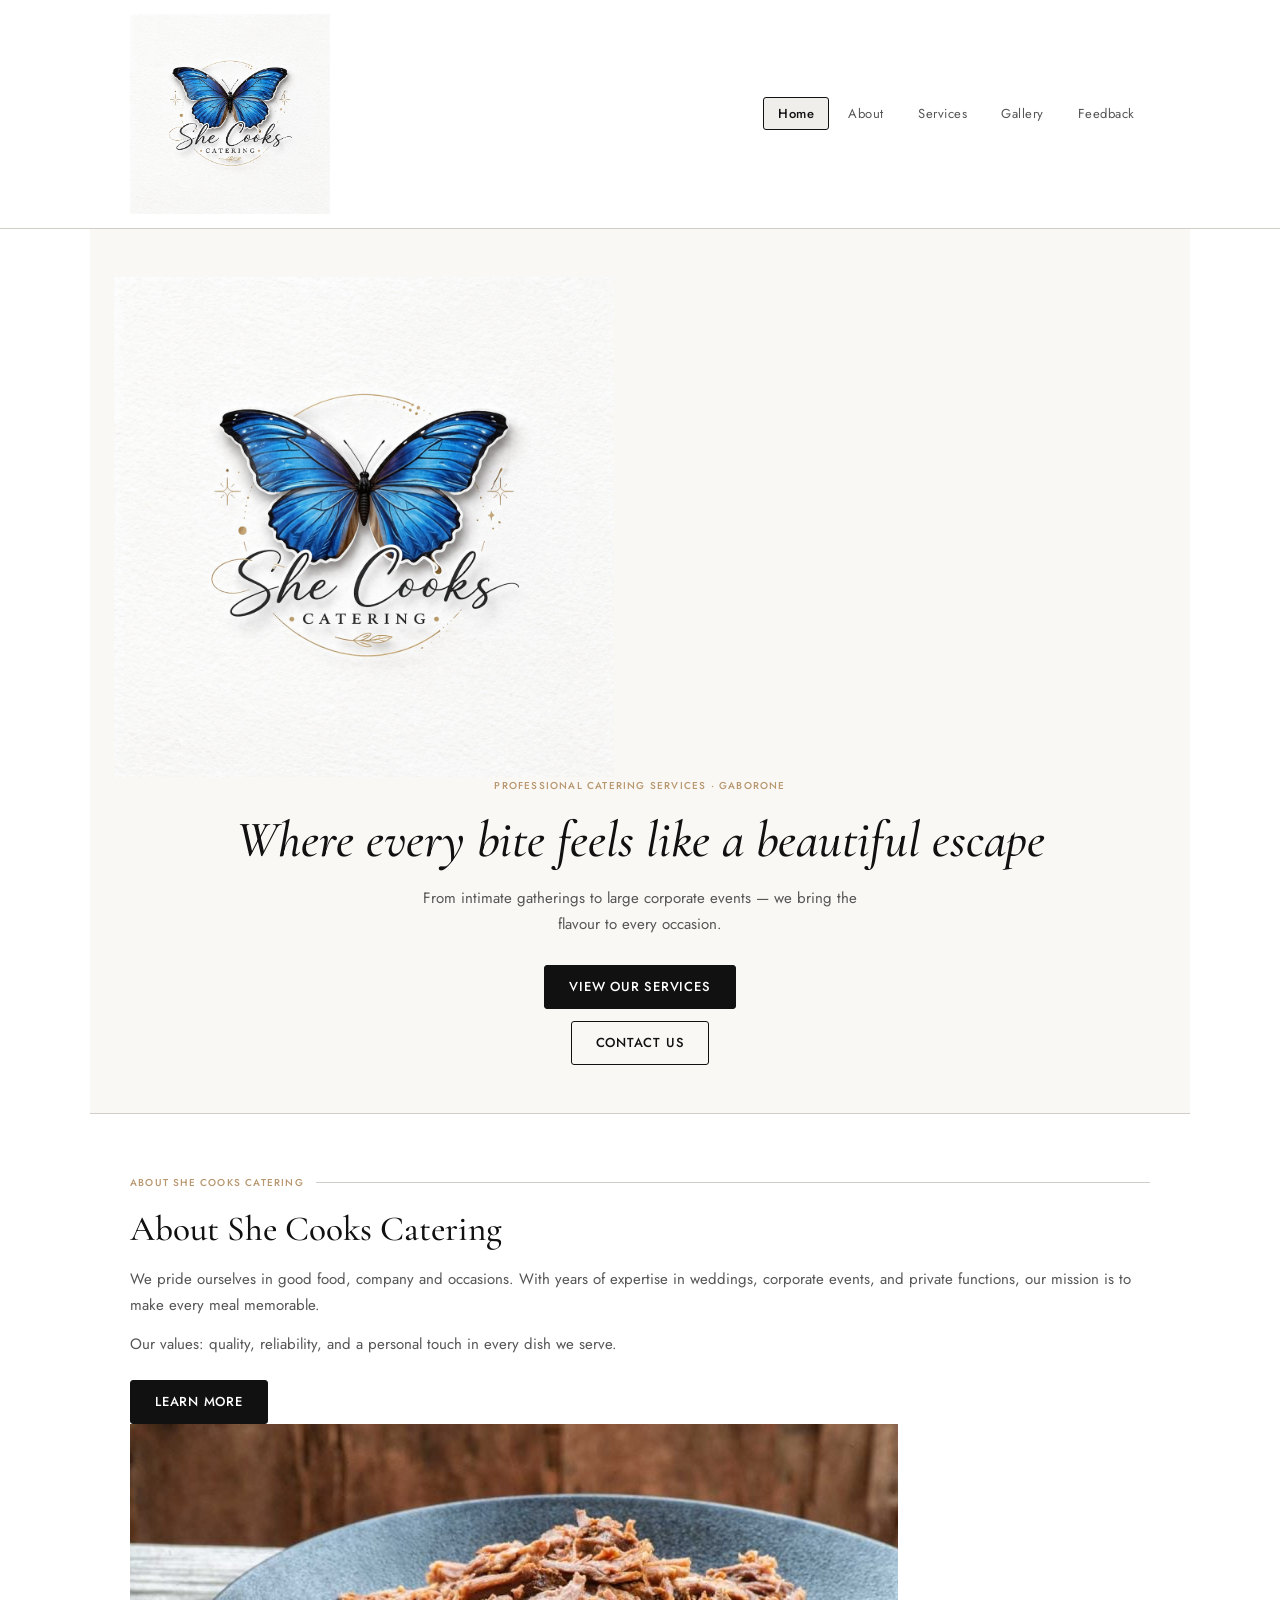
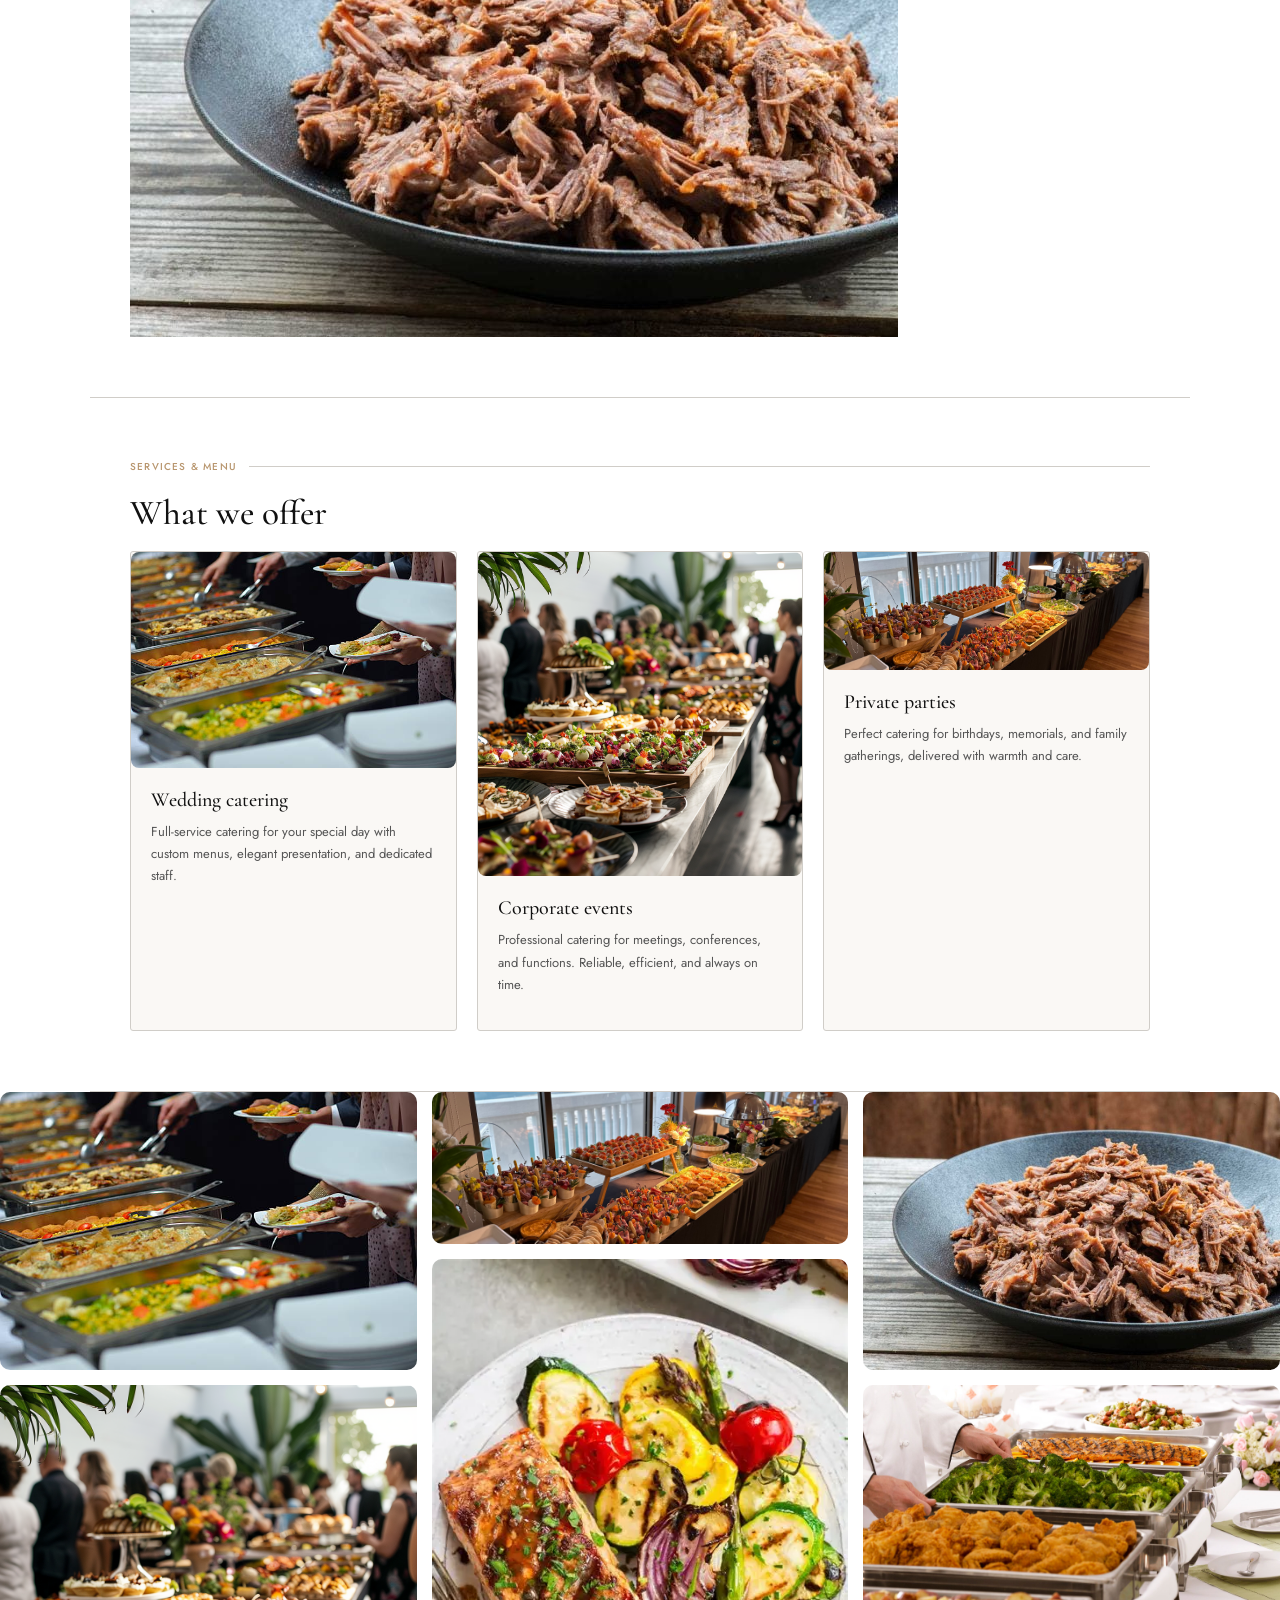
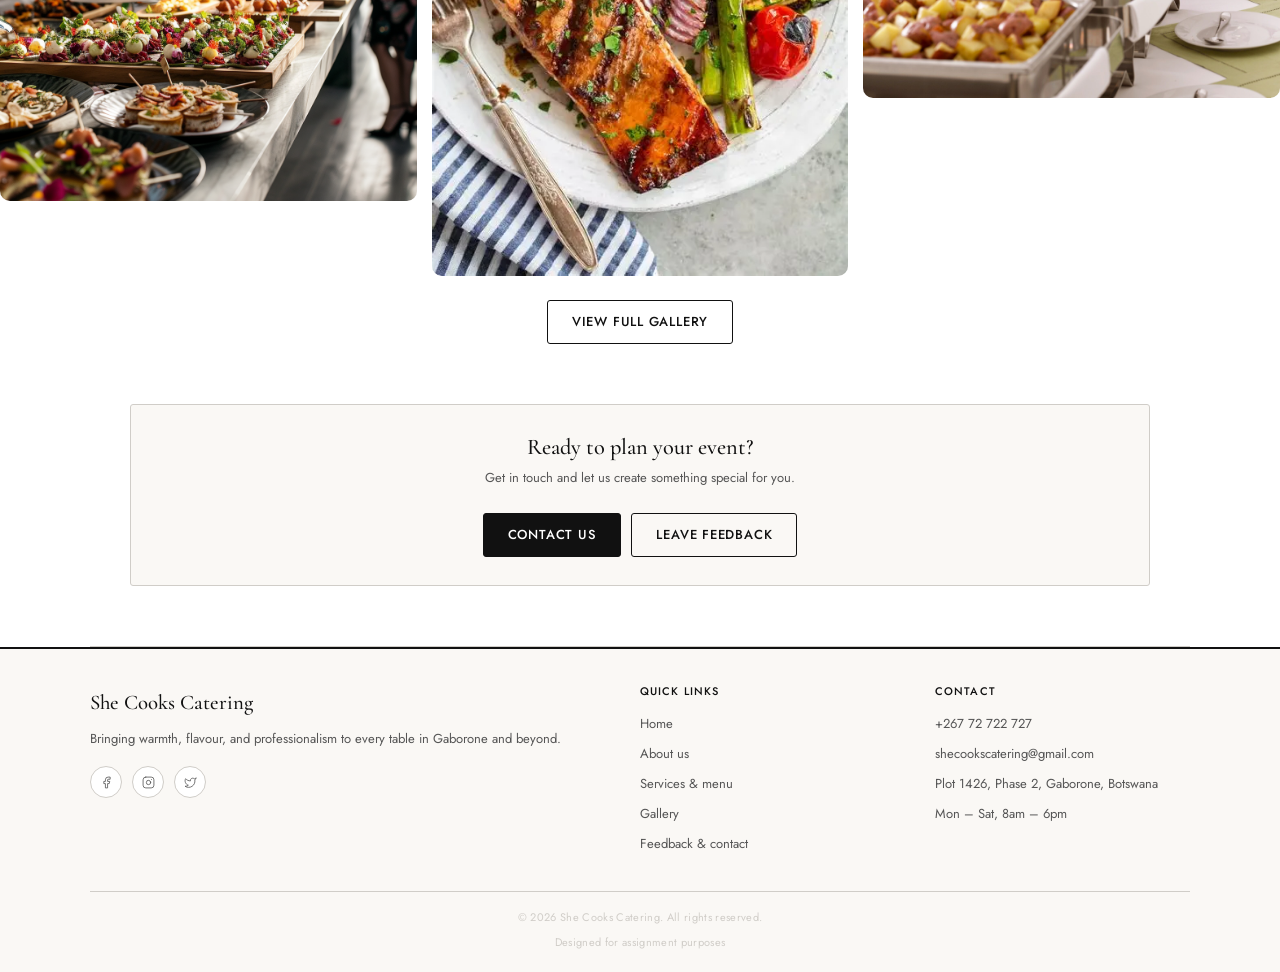
<file: index.html>
<!DOCTYPE html>
<html lang="en">
<head>
  <meta charset="UTF-8" />
  <meta name="viewport" content="width=device-width, initial-scale=1.0" />
  <title>Home – She Cooks Catering</title>
<link rel="stylesheet" href="css/style.css"> 
</head>
<body>

  <header>
    <nav aria-label="Primary navigation">
     <img src="SheCooksCatering.png" alt="She Cooks Catering Logo" width="200">
      <ul>
        <li><a href="index.html" class="active">Home</a></li>
        <li><a href="about.html">About</a></li>
        <li><a href="services.html">Services</a></li>
        <li><a href="gallery.html">Gallery</a></li>
        <li><a href="feedback.html">Feedback</a></li>
      </ul>
    </nav>
  </header>

  <main>

    <!-- HERO BANNER -->
    <section class="hero" aria-label="Hero banner">
    <img src="SheCooksCatering.png" alt="She Cooks Catering Logo" width="500">
      <p class="tag">Professional catering services · Gaborone</p>
      <h1>Where every bite feels like a beautiful escape</h1>
      <p class="sub">From intimate gatherings to large corporate events — we bring the flavour to every occasion.</p>
      <div class="hero-btns">
        <a href="services.html" class="btn-solid">View our services</a>
        <a href="feedback.html" class="btn-outline">Contact us</a>
      </div>
    </section>

    <!-- ABOUT SNIPPET -->
    <section aria-labelledby="about-heading">
      <div class="section-label">About She Cooks Catering</div>
      <div class="about-grid">
        <div>
          <h2 id="about-heading">About She Cooks Catering</h2>
          <p>We pride ourselves in good food, company and occasions. With years of expertise in weddings, corporate events, and private functions, our mission is to make every meal memorable.</p>
          <p>Our values: quality, reliability, and a personal touch in every dish we serve.</p>
          <a href="about.html" class="btn-solid">Learn more</a>
        </div>
        <figure>
         <img src="seswaa.jpeg" alt="Catering food dish">
        </figure>
      </div>
    </section>

    <!-- SERVICES SNIPPET -->
  <section aria-labelledby="offers-heading">
  <div class="section-label">Services & Menu</div>
  <h2 id="offers-heading">What we offer</h2>
     <div class="services-grid">
    <article class="svc-card">
       <img src="wedding.jpeg" alt="Wedding catering">
       <div class="svc-card-body">
        <h3>Wedding catering</h3>
        <p>Full-service catering for your special day with custom menus, elegant presentation, and dedicated staff.</p>
      </div>
    </article>
    <article class="svc-card">
      <img src="corporate.png" alt="Corporate catering">
      <div class="svc-card-body">
        <h3>Corporate events</h3>
        <p>Professional catering for meetings, conferences, and functions. Reliable, efficient, and always on time.</p>
      </div>
    </article>
    <article class="svc-card">
       <img src="private-party.jpeg" alt="Private party catering">
       <div class="svc-card-body">
        <h3>Private parties</h3>
        <p>Perfect catering for birthdays, memorials, and family gatherings, delivered with warmth and care.</p>
      </div>
    </article>

  </div>
</section>


    <!-- GALLERY SNIPPET -->
    <div class="gallery-grid">
      <img src="wedding.jpeg" alt="Wedding catering">
      <img src="corporate.png" alt="Corporate catering setup">
      <img src="private-party.jpeg" alt="Private party catering">
      <img src="grilled-fish-fillet.jpeg" alt="Grilled fish dish">
      <img src="seswaa.jpeg" alt="Traditional seswaa meal">
      <img src="food.jpeg" alt="Catering food display">
     </div>
      <div class="center">
        <a href="gallery.html" class="btn-outline">View full gallery</a>
      </div>
    </section>

    <!-- CALL TO ACTION -->
    <section aria-label="Call to action">
      <div class="cta-bar">
        <div>
          <h2>Ready to plan your event?</h2>
          <p>Get in touch and let us create something special for you.</p>
        </div>
        <div class="cta-btns">
          <a href="feedback.html" class="btn-solid">Contact us</a>
          <a href="feedback.html" class="btn-outline">Leave feedback</a>
        </div>
      </div>
    </section>

  </main>

  <footer>
    <div class="footer-grid">
      <div>
        <p class="footer-brand">She Cooks Catering</p>
        <p class="footer-tagline">Bringing warmth, flavour, and professionalism to every table in Gaborone and beyond.</p>
        <div class="social-row" aria-label="Social media links">
          <a href="#" class="social-dot" aria-label="Facebook">
            <svg viewBox="0 0 24 24"><path d="M18 2h-3a5 5 0 00-5 5v3H7v4h3v8h4v-8h3l1-4h-4V7a1 1 0 011-1h3z"/></svg>
          </a>
          <a href="#" class="social-dot" aria-label="Instagram">
            <svg viewBox="0 0 24 24"><rect x="2" y="2" width="20" height="20" rx="5"/><path d="M16 11.37A4 4 0 1112.63 8 4 4 0 0116 11.37z"/><line x1="17.5" y1="6.5" x2="17.51" y2="6.5"/></svg>
          </a>
          <a href="#" class="social-dot" aria-label="Twitter/X">
            <svg viewBox="0 0 24 24"><path d="M22 4s-.7 2.1-2 3.4c1.6 10-9.4 17.3-18 11.6 2.2.1 4.4-.6 6-2C3 15.5.5 9.6 3 5c2.2 2.6 5.6 4.1 9 4-.9-4.2 4-6.5 7-3.8 1.1 0 3-1.2 3-1.2z"/></svg>
          </a>
        </div>
      </div>
      <div class="footer-col">
        <h4>Quick links</h4>
        <ul>
          <li><a href="index.html">Home</a></li>
          <li><a href="about.html">About us</a></li>
          <li><a href="services.html">Services &amp; menu</a></li>
          <li><a href="gallery.html">Gallery</a></li>
          <li><a href="feedback.html">Feedback &amp; contact</a></li>
        </ul>
      </div>
      <div class="footer-col">
        <h4>Contact</h4>
        <ul>
          <li>+267 72 722 727</li>
          <li>shecookscatering@gmail.com</li>
          <li>Plot 1426, Phase 2, Gaborone, Botswana</li>
          <li>Mon – Sat, 8am – 6pm</li>
        </ul>
      </div>
    </div>
    <div class="footer-bar">
      <small>&copy; 2026 She Cooks Catering. All rights reserved.</small>
      <small>Designed for assignment purposes</small>
    </div>
  </footer>

</body>
</html>
</file>
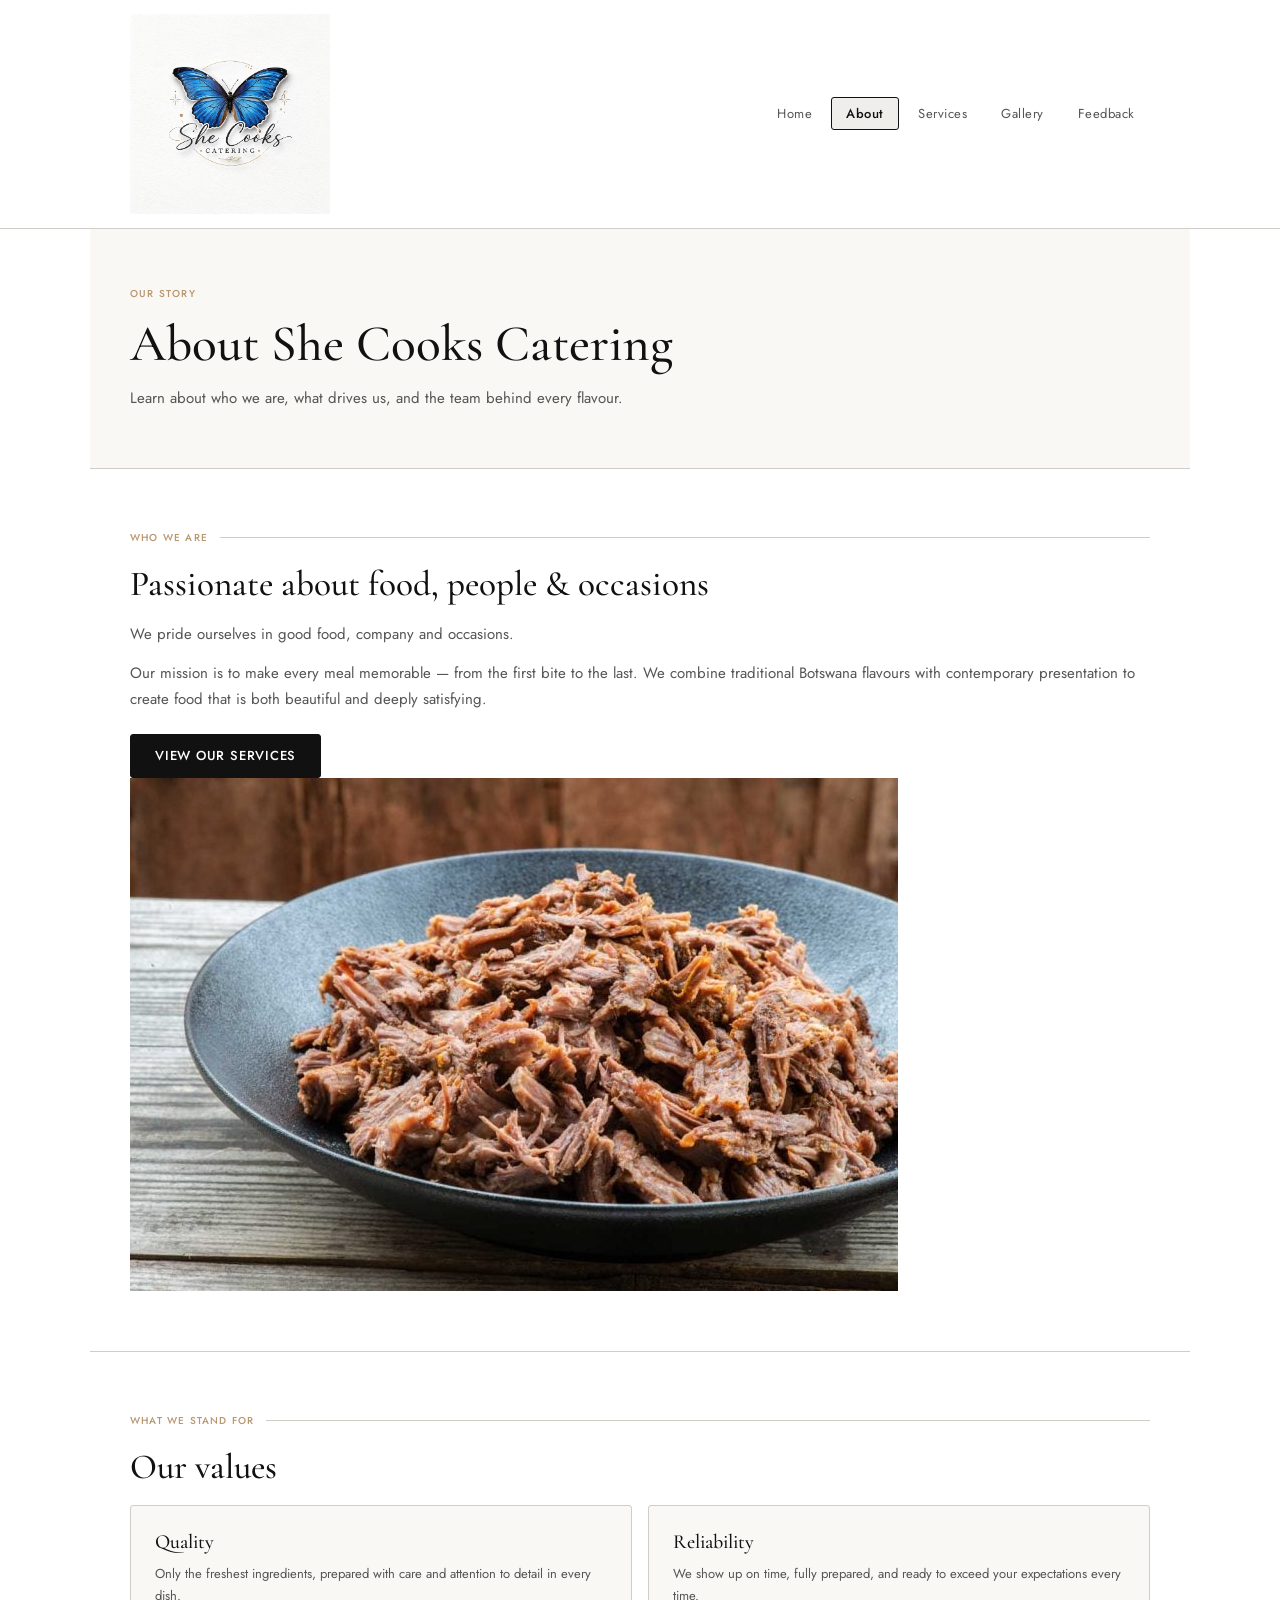
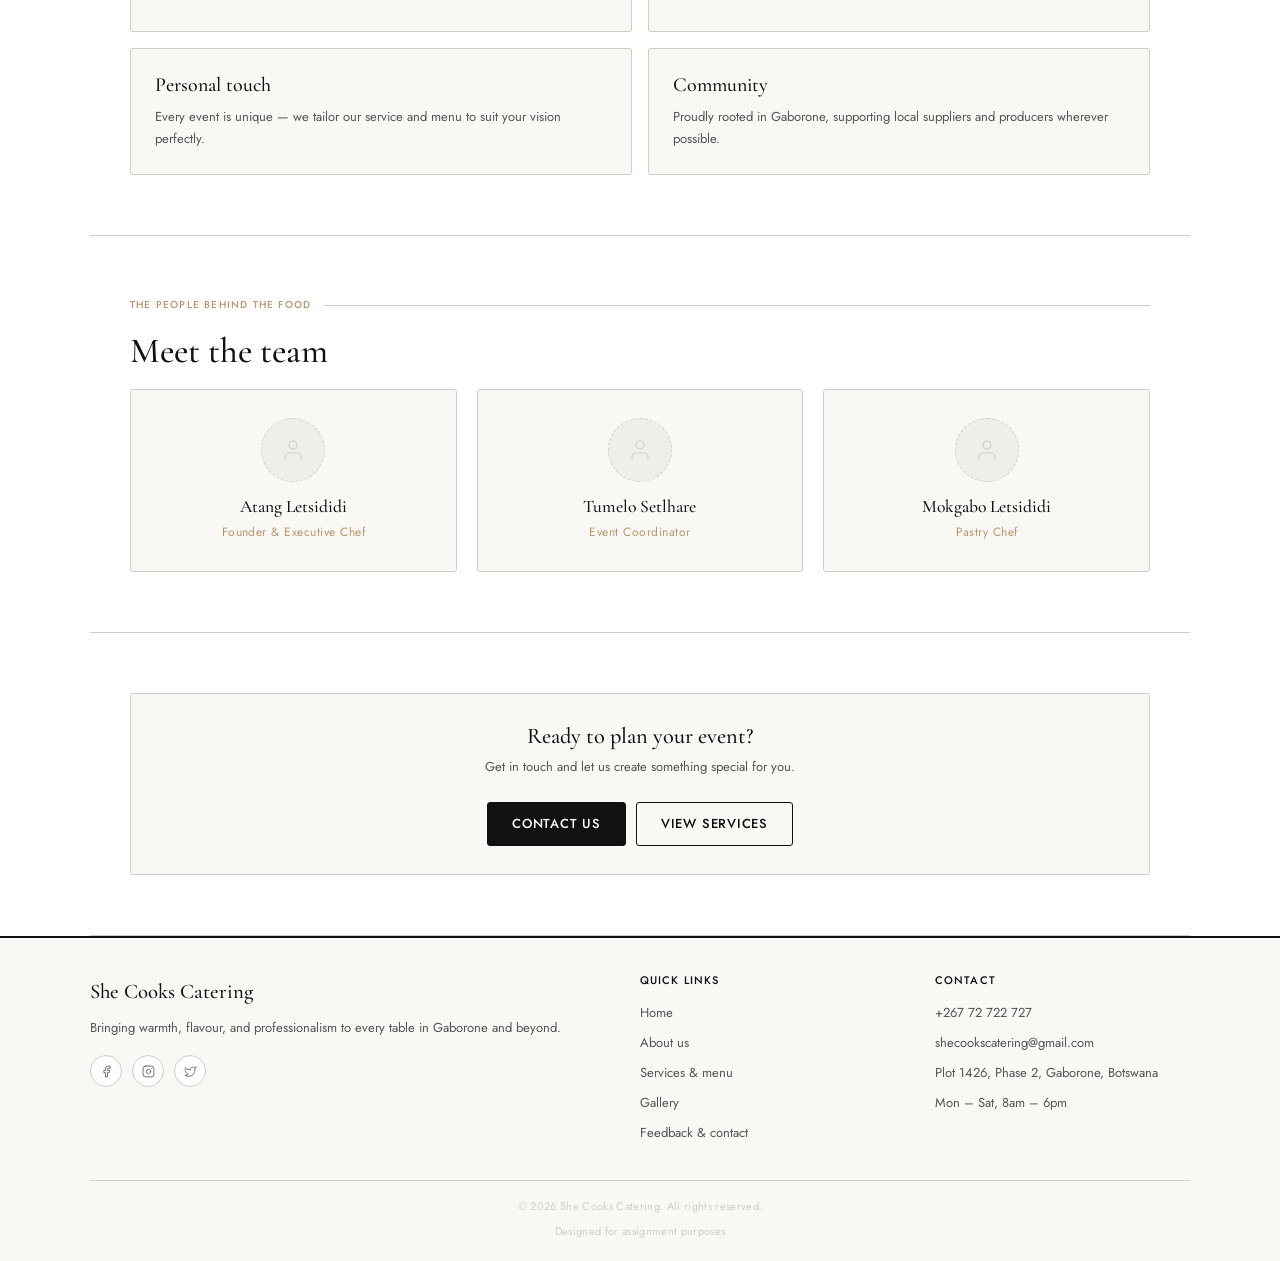
<file: about.html>
<!DOCTYPE html>
<html lang="en">
<head>
  <meta charset="UTF-8" />
  <meta name="viewport" content="width=device-width, initial-scale=1.0" />
  <title>About – She Cooks Catering</title>
  <link rel="stylesheet" href="css/style.css"> 
</head>
<body>

  <header>
    <nav aria-label="Primary navigation">
      <img src="SheCooksCatering.png" alt="She Cooks Catering Logo" width="200">
      <ul>
        <li><a href="index.html">Home</a></li>
        <li><a href="about.html" class="active">About</a></li>
        <li><a href="services.html">Services</a></li>
        <li><a href="gallery.html">Gallery</a></li>
        <li><a href="feedback.html">Feedback</a></li>
      </ul>
    </nav>
  </header>

  <main>

    <!-- PAGE HERO -->
    <section class="page-hero" aria-label="Page hero">
      <p class="tag">Our story</p>
      <h1>About She Cooks Catering</h1>
      <p class="sub">Learn about who we are, what drives us, and the team behind every flavour.</p>
    </section>

    <!-- WHO WE ARE -->
    <section aria-labelledby="about-heading">
      <div class="section-label">Who we are</div>
      <div class="about-grid">
        <div>
          <h2 id="about-heading">Passionate about food, people &amp; occasions</h2>
          <p>We pride ourselves in good food, company and occasions.</p>
          <p>Our mission is to make every meal memorable — from the first bite to the last. We combine traditional Botswana flavours with contemporary presentation to create food that is both beautiful and deeply satisfying.</p>
          <a href="services.html" class="btn-solid">View our services</a>
        </div>
        <figure>
         <img src="seswaa.jpeg" alt="Traditional catering dish">
        </figure>
      </div>
    </section>

    <!-- OUR VALUES -->
    <section aria-labelledby="values-heading">
      <div class="section-label">What we stand for</div>
      <h2 id="values-heading">Our values</h2>
      <div class="values-grid">
        <article class="value-card">
          <h3>Quality</h3>
          <p>Only the freshest ingredients, prepared with care and attention to detail in every dish.</p>
        </article>
        <article class="value-card">
          <h3>Reliability</h3>
          <p>We show up on time, fully prepared, and ready to exceed your expectations every time.</p>
        </article>
        <article class="value-card">
          <h3>Personal touch</h3>
          <p>Every event is unique — we tailor our service and menu to suit your vision perfectly.</p>
        </article>
        <article class="value-card">
          <h3>Community</h3>
          <p>Proudly rooted in Gaborone, supporting local suppliers and producers wherever possible.</p>
        </article>
      </div>
    </section>

    <!-- MEET THE TEAM -->
    <section aria-labelledby="team-heading">
      <div class="section-label">The people behind the food</div>
      <h2 id="team-heading">Meet the team</h2>
      <div class="team-grid">
        <article class="team-card">
          <div class="avatar-ph" aria-label="Team member photo placeholder">
            <svg viewBox="0 0 24 24"><path d="M20 21v-2a4 4 0 00-4-4H8a4 4 0 00-4 4v2"/><circle cx="12" cy="7" r="4"/></svg>
          </div>
          <h3>Atang Letsididi</h3>
          <p>Founder &amp; Executive Chef</p>
        </article>
        <article class="team-card">
          <div class="avatar-ph" aria-label="Team member photo placeholder">
            <svg viewBox="0 0 24 24"><path d="M20 21v-2a4 4 0 00-4-4H8a4 4 0 00-4 4v2"/><circle cx="12" cy="7" r="4"/></svg>
          </div>
          <h3>Tumelo Setlhare</h3>
          <p>Event Coordinator</p>
        </article>
        <article class="team-card">
          <div class="avatar-ph" aria-label="Team member photo placeholder">
            <svg viewBox="0 0 24 24"><path d="M20 21v-2a4 4 0 00-4-4H8a4 4 0 00-4 4v2"/><circle cx="12" cy="7" r="4"/></svg>
          </div>
          <h3>Mokgabo Letsididi</h3>
          <p>Pastry Chef</p>
        </article>
      </div>
    </section>

    <!-- CALL TO ACTION -->
    <section aria-label="Call to action">
      <div class="cta-bar">
        <div>
          <h2>Ready to plan your event?</h2>
          <p>Get in touch and let us create something special for you.</p>
        </div>
        <div class="cta-btns">
          <a href="feedback.html" class="btn-solid">Contact us</a>
          <a href="services.html" class="btn-outline">View services</a>
        </div>
      </div>
    </section>

  </main>

  <footer>
    <div class="footer-grid">
      <div>
        <p class="footer-brand">She Cooks Catering</p>
        <p class="footer-tagline">Bringing warmth, flavour, and professionalism to every table in Gaborone and beyond.</p>
        <div class="social-row" aria-label="Social media links">
          <a href="#" class="social-dot" aria-label="Facebook">
            <svg viewBox="0 0 24 24"><path d="M18 2h-3a5 5 0 00-5 5v3H7v4h3v8h4v-8h3l1-4h-4V7a1 1 0 011-1h3z"/></svg>
          </a>
          <a href="#" class="social-dot" aria-label="Instagram">
            <svg viewBox="0 0 24 24"><rect x="2" y="2" width="20" height="20" rx="5"/><path d="M16 11.37A4 4 0 1112.63 8 4 4 0 0116 11.37z"/><line x1="17.5" y1="6.5" x2="17.51" y2="6.5"/></svg>
          </a>
          <a href="#" class="social-dot" aria-label="Twitter/X">
            <svg viewBox="0 0 24 24"><path d="M22 4s-.7 2.1-2 3.4c1.6 10-9.4 17.3-18 11.6 2.2.1 4.4-.6 6-2C3 15.5.5 9.6 3 5c2.2 2.6 5.6 4.1 9 4-.9-4.2 4-6.5 7-3.8 1.1 0 3-1.2 3-1.2z"/></svg>
          </a>
        </div>
      </div>
      <div class="footer-col">
        <h4>Quick links</h4>
        <ul>
          <li><a href="index.html">Home</a></li>
          <li><a href="about.html">About us</a></li>
          <li><a href="services.html">Services &amp; menu</a></li>
          <li><a href="gallery.html">Gallery</a></li>
          <li><a href="feedback.html">Feedback &amp; contact</a></li>
        </ul>
      </div>
      <div class="footer-col">
        <h4>Contact</h4>
        <ul>
          <li>+267 72 722 727</li>
          <li>shecookscatering@gmail.com</li>
          <li>Plot 1426, Phase 2, Gaborone, Botswana</li>
          <li>Mon – Sat, 8am – 6pm</li>
        </ul>
      </div>
    </div>
    <div class="footer-bar">
      <small>&copy; 2026 She Cooks Catering. All rights reserved.</small>
      <small>Designed for assignment purposes</small>
    </div>
  </footer>

</body>
</html>
</file>
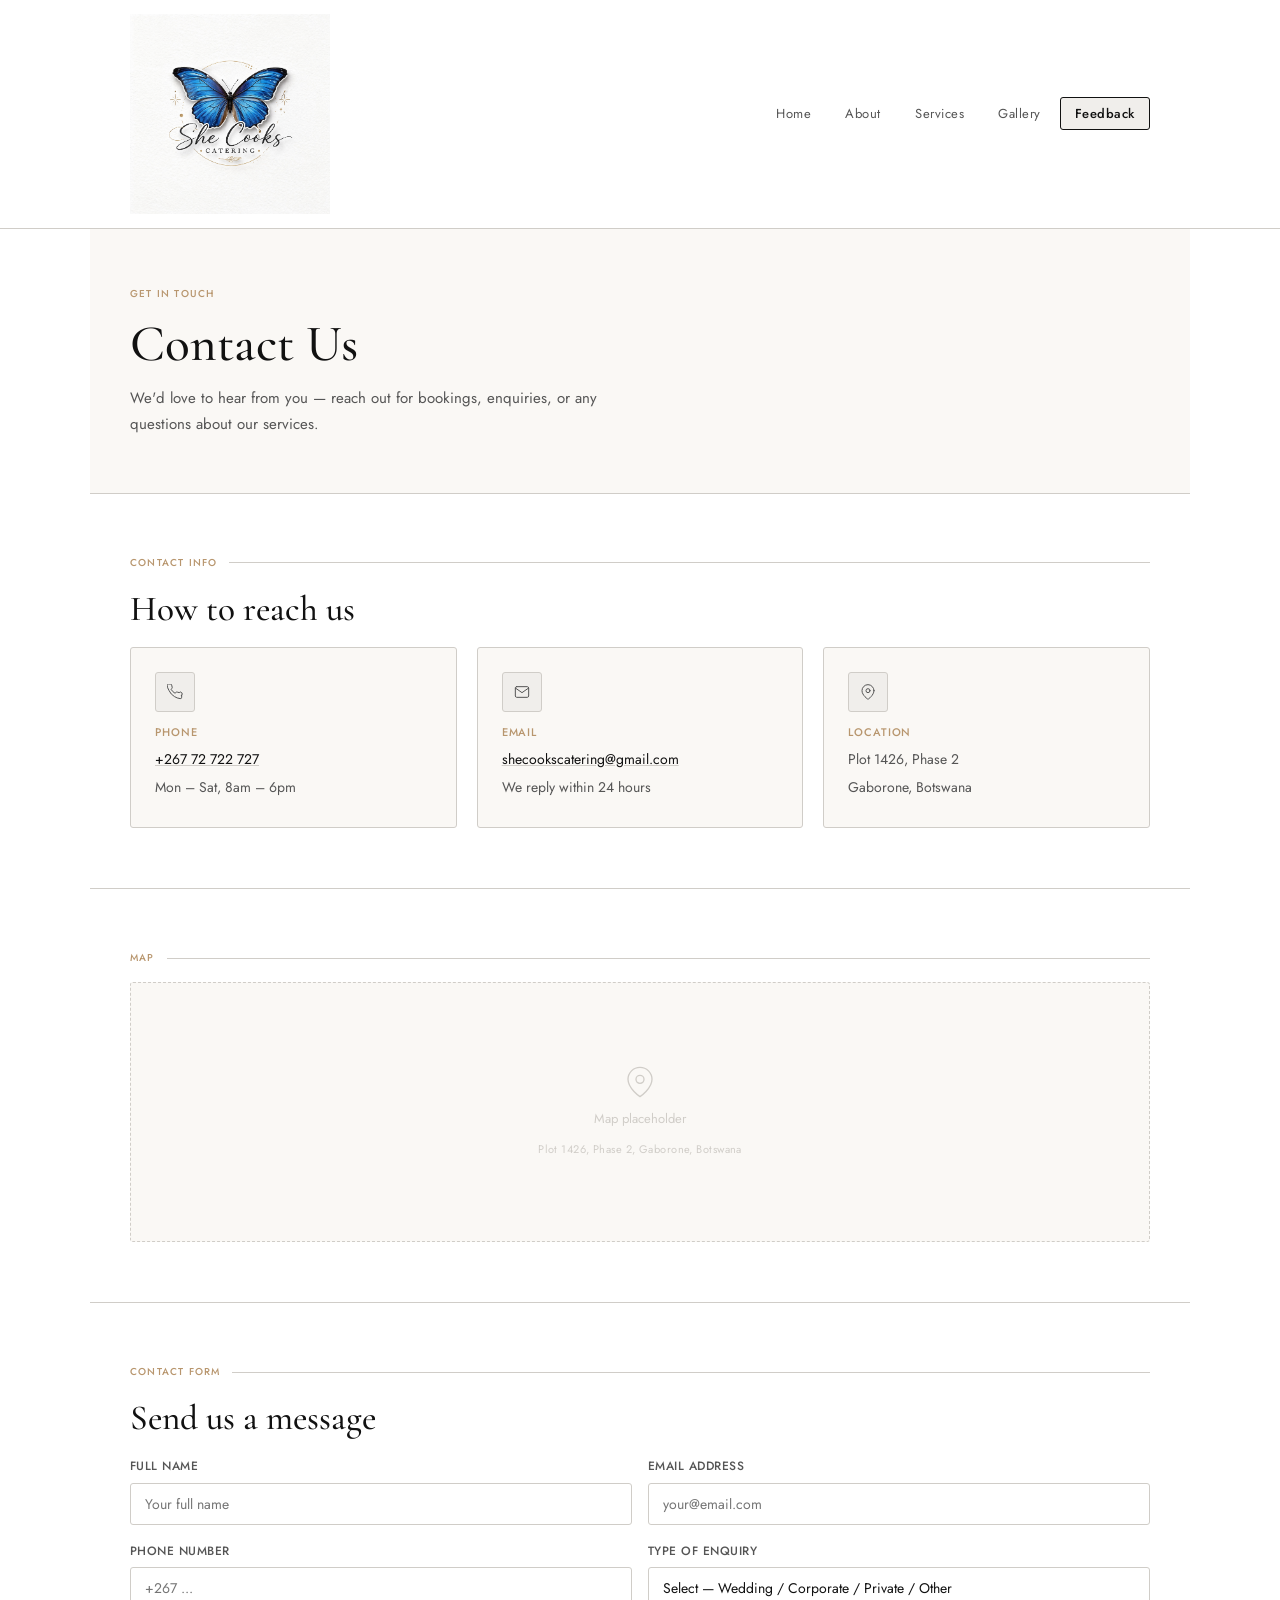
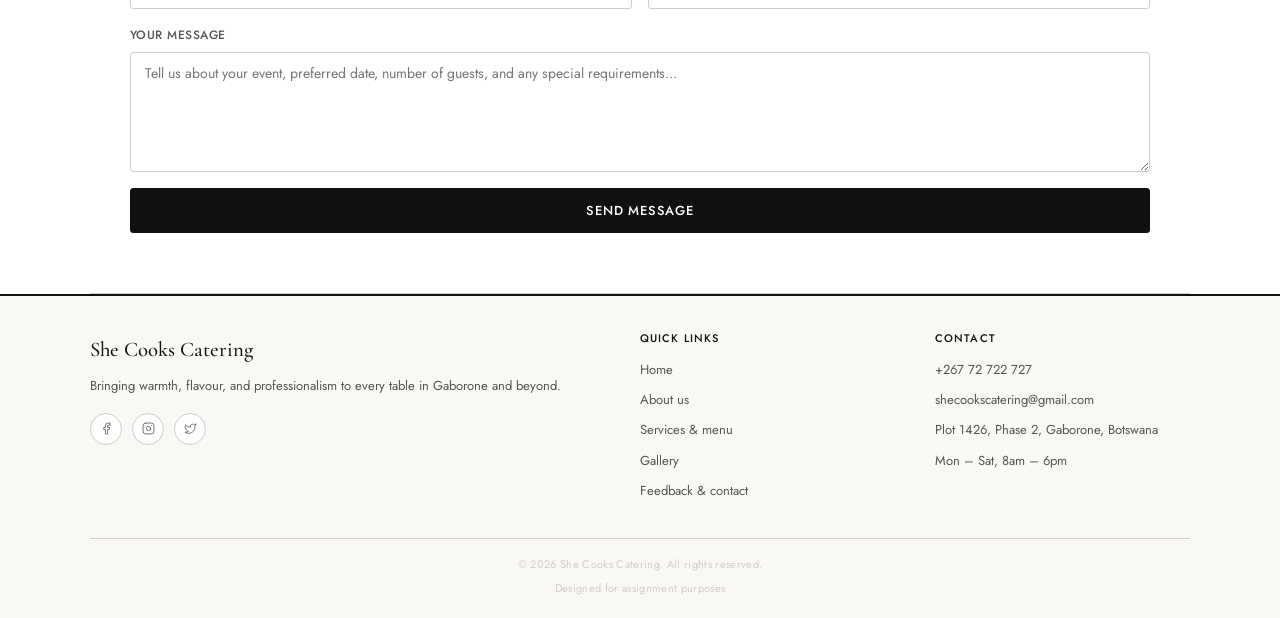
<file: contact.html>
<!DOCTYPE html>
<html lang="en">
<head>
  <meta charset="UTF-8" />
  <meta name="viewport" content="width=device-width, initial-scale=1.0" />
  <title>Contact – She Cooks Catering</title>
 <link rel="stylesheet" href="css/style.css"> 
</head>
<body>

  <header>
    <nav aria-label="Primary navigation">
      <img src="SheCooksCatering.png" alt="She Cooks Catering Logo" width="200">
      <ul>
        <li><a href="index.html">Home</a></li>
        <li><a href="about.html">About</a></li>
        <li><a href="services.html">Services</a></li>
        <li><a href="gallery.html">Gallery</a></li>
        <li><a href="feedback.html" class="active">Feedback</a></li>
      </ul>
    </nav>
  </header>

  <main>

    <!-- PAGE HERO -->
    <section class="page-hero" aria-label="Page hero">
      <p class="tag">Get in touch</p>
      <h1>Contact Us</h1>
      <p class="sub">We'd love to hear from you — reach out for bookings, enquiries, or any questions about our services.</p>
    </section>

    <!-- CONTACT INFO CARDS -->
    <section aria-labelledby="contact-info-heading">
      <div class="section-label">Contact info</div>
      <h2 id="contact-info-heading">How to reach us</h2>
      <div class="contact-cards">
        <article class="contact-card">
          <div class="contact-icon">
            <svg viewBox="0 0 24 24"><path d="M22 16.92v3a2 2 0 01-2.18 2 19.79 19.79 0 01-8.63-3.07A19.5 19.5 0 013.07 9.81 19.79 19.79 0 01.01 1.18 2 2 0 012 0h3a2 2 0 012 1.72c.127.96.361 1.903.7 2.81a2 2 0 01-.45 2.11L6.09 7.91a16 16 0 006 6l1.27-1.27a2 2 0 012.11-.45c.907.339 1.85.573 2.81.7A2 2 0 0122 16.92z"/></svg>
          </div>
          <h3>Phone</h3>
          <p><a href="tel:+26772722727">+267 72 722 727</a></p>
          <p>Mon – Sat, 8am – 6pm</p>
        </article>
        <article class="contact-card">
          <div class="contact-icon">
            <svg viewBox="0 0 24 24"><path d="M4 4h16c1.1 0 2 .9 2 2v12c0 1.1-.9 2-2 2H4c-1.1 0-2-.9-2-2V6c0-1.1.9-2 2-2z"/><polyline points="22,6 12,13 2,6"/></svg>
          </div>
          <h3>Email</h3>
          <p><a href="mailto:shecookscatering@gmail.com">shecookscatering@gmail.com</a></p>
          <p>We reply within 24 hours</p>
        </article>
        <article class="contact-card">
          <div class="contact-icon">
            <svg viewBox="0 0 24 24"><path d="M21 10c0 7-9 13-9 13s-9-6-9-13a9 9 0 0118 0z"/><circle cx="12" cy="10" r="3"/></svg>
          </div>
          <h3>Location</h3>
          <p>Plot 1426, Phase 2</p>
          <p>Gaborone, Botswana</p>
        </article>
      </div>
    </section>

    <!-- MAP PLACEHOLDER -->
    <section aria-label="Map location">
      <div class="section-label">Map</div>
      <div class="map-ph" role="img" aria-label="Map placeholder showing She Cooks Catering location in Gaborone">
        <svg viewBox="0 0 24 24"><path d="M21 10c0 7-9 13-9 13s-9-6-9-13a9 9 0 0118 0z"/><circle cx="12" cy="10" r="3"/></svg>
        <span>Map placeholder</span>
        <small>Plot 1426, Phase 2, Gaborone, Botswana</small>
      </div>
    </section>

    <!-- CONTACT FORM -->
    <section aria-labelledby="contact-form-heading">
      <div class="section-label">Contact form</div>
      <h2 id="contact-form-heading">Send us a message</h2>
      <form action="#" method="post" novalidate>
        <div class="form-grid">
          <div class="form-group">
            <label for="fullname">Full name</label>
            <input type="text" id="fullname" name="fullname" placeholder="Your full name" required />
          </div>
          <div class="form-group">
            <label for="email">Email address</label>
            <input type="email" id="email" name="email" placeholder="your@email.com" required />
          </div>
          <div class="form-group">
            <label for="phone">Phone number</label>
            <input type="tel" id="phone" name="phone" placeholder="+267 ..." />
          </div>
          <div class="form-group">
            <label for="enquiry-type">Type of enquiry</label>
            <select id="enquiry-type" name="enquiry-type">
              <option value="" disabled selected>Select — Wedding / Corporate / Private / Other</option>
              <option value="wedding">Wedding</option>
              <option value="corporate">Corporate event</option>
              <option value="private">Private party</option>
              <option value="other">General enquiry</option>
            </select>
          </div>
          <div class="form-group full">
            <label for="message">Your message</label>
            <textarea id="message" name="message" placeholder="Tell us about your event, preferred date, number of guests, and any special requirements..." required></textarea>
          </div>
          <div class="form-group full">
            <button type="submit" class="btn-submit">Send message</button>
          </div>
        </div>
      </form>
    </section>

  </main>

  <footer>
    <div class="footer-grid">
      <div>
        <p class="footer-brand">She Cooks Catering</p>
        <p class="footer-tagline">Bringing warmth, flavour, and professionalism to every table in Gaborone and beyond.</p>
        <div class="social-row" aria-label="Social media links">
          <a href="#" class="social-dot" aria-label="Facebook">
            <svg viewBox="0 0 24 24"><path d="M18 2h-3a5 5 0 00-5 5v3H7v4h3v8h4v-8h3l1-4h-4V7a1 1 0 011-1h3z"/></svg>
          </a>
          <a href="#" class="social-dot" aria-label="Instagram">
            <svg viewBox="0 0 24 24"><rect x="2" y="2" width="20" height="20" rx="5"/><path d="M16 11.37A4 4 0 1112.63 8 4 4 0 0116 11.37z"/><line x1="17.5" y1="6.5" x2="17.51" y2="6.5"/></svg>
          </a>
          <a href="#" class="social-dot" aria-label="Twitter/X">
            <svg viewBox="0 0 24 24"><path d="M22 4s-.7 2.1-2 3.4c1.6 10-9.4 17.3-18 11.6 2.2.1 4.4-.6 6-2C3 15.5.5 9.6 3 5c2.2 2.6 5.6 4.1 9 4-.9-4.2 4-6.5 7-3.8 1.1 0 3-1.2 3-1.2z"/></svg>
          </a>
        </div>
      </div>
      <div class="footer-col">
        <h4>Quick links</h4>
        <ul>
          <li><a href="index.html">Home</a></li>
          <li><a href="about.html">About us</a></li>
          <li><a href="services.html">Services &amp; menu</a></li>
          <li><a href="gallery.html">Gallery</a></li>
          <li><a href="feedback.html">Feedback &amp; contact</a></li>
        </ul>
      </div>
      <div class="footer-col">
        <h4>Contact</h4>
        <ul>
          <li>+267 72 722 727</li>
          <li>shecookscatering@gmail.com</li>
          <li>Plot 1426, Phase 2, Gaborone, Botswana</li>
          <li>Mon – Sat, 8am – 6pm</li>
        </ul>
      </div>
    </div>
    <div class="footer-bar">
      <small>&copy; 2026 She Cooks Catering. All rights reserved.</small>
      <small>Designed for assignment purposes</small>
    </div>
  </footer>

</body>
</html>
</file>
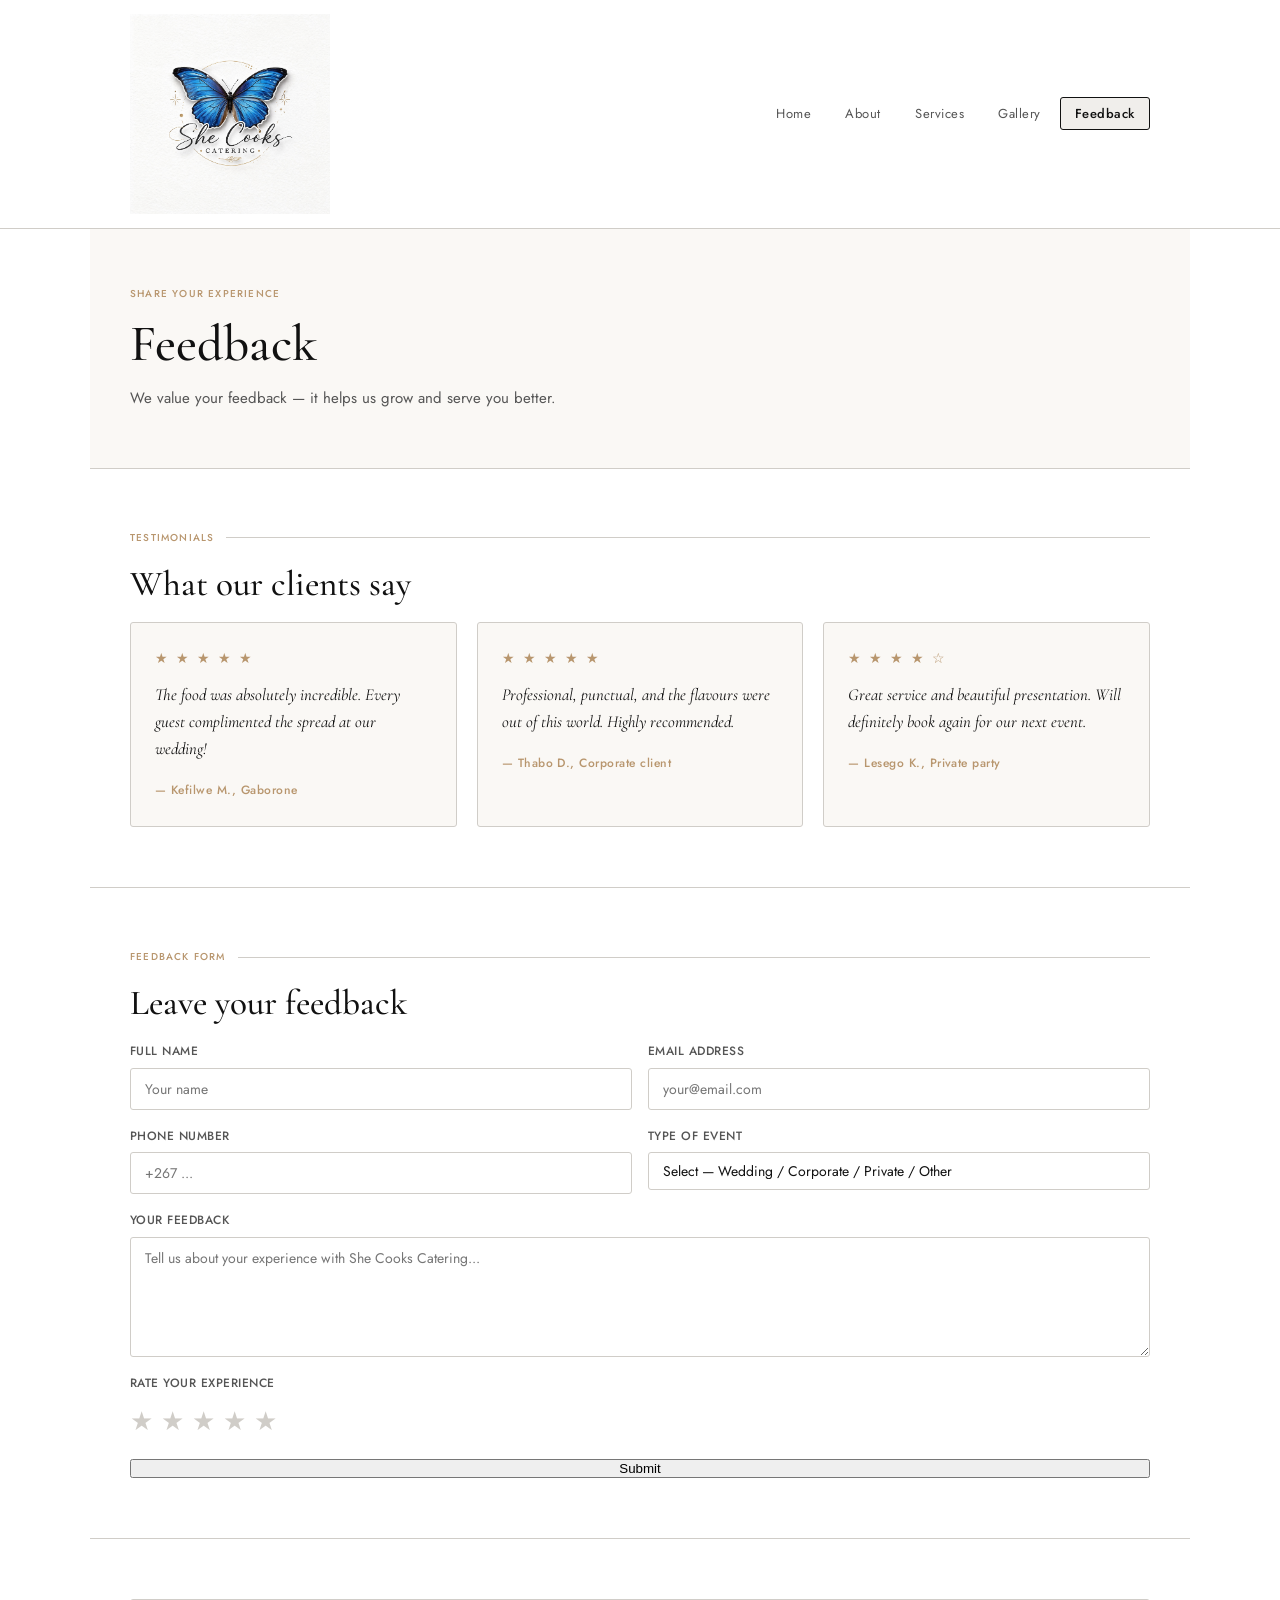
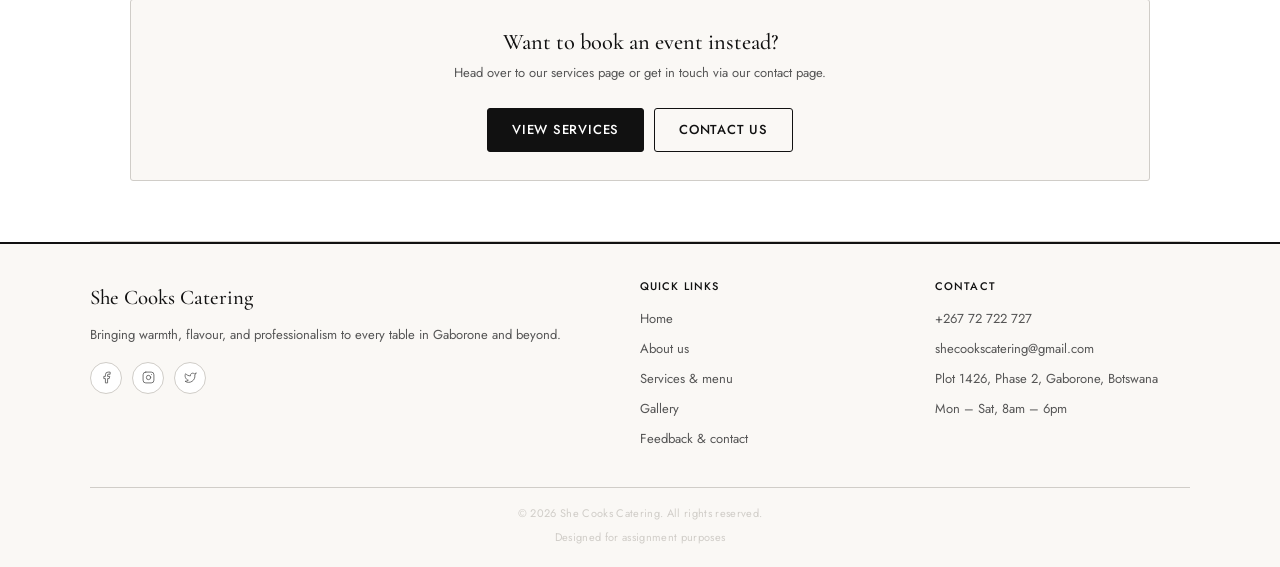
<file: feedback.html>
<!DOCTYPE html>
<html lang="en">
<head>
  <meta charset="UTF-8" />
  <meta name="viewport" content="width=device-width, initial-scale=1.0" />
  <title>Feedback – She Cooks Catering</title>
 <link rel="stylesheet" href="css/style.css">
</head>
<body>

  <header>
    <nav aria-label="Primary navigation">
     <img src="SheCooksCatering.png" alt="She Cooks Catering Logo" width="200">
      <ul>
        <li><a href="index.html">Home</a></li>
        <li><a href="about.html">About</a></li>
        <li><a href="services.html">Services</a></li>
        <li><a href="gallery.html">Gallery</a></li>
        <li><a href="feedback.html" class="active">Feedback</a></li>
      </ul>
    </nav>
  </header>

  <main>

    <!-- PAGE HERO -->
    <section class="page-hero" aria-label="Page hero">
      <p class="tag">Share your experience</p>
      <h1>Feedback</h1>
      <p class="sub">We value your feedback — it helps us grow and serve you better.</p>
    </section>

    <!-- TESTIMONIALS -->
    <section aria-labelledby="testimonials-heading">
      <div class="section-label">Testimonials</div>
      <h2 id="testimonials-heading">What our clients say</h2>
      <div class="testimonials-grid">
        <article class="testimonial-card">
          <div class="stars" aria-label="5 out of 5 stars">&#9733; &#9733; &#9733; &#9733; &#9733;</div>
          <blockquote>The food was absolutely incredible. Every guest complimented the spread at our wedding!</blockquote>
          <cite>— Kefilwe M., Gaborone</cite>
        </article>
        <article class="testimonial-card">
          <div class="stars" aria-label="5 out of 5 stars">&#9733; &#9733; &#9733; &#9733; &#9733;</div>
          <blockquote>Professional, punctual, and the flavours were out of this world. Highly recommended.</blockquote>
          <cite>— Thabo D., Corporate client</cite>
        </article>
        <article class="testimonial-card">
          <div class="stars" aria-label="4 out of 5 stars">&#9733; &#9733; &#9733; &#9733; &#9734;</div>
          <blockquote>Great service and beautiful presentation. Will definitely book again for our next event.</blockquote>
          <cite>— Lesego K., Private party</cite>
        </article>
      </div>
    </section>

    <!-- FEEDBACK FORM -->
    <section aria-labelledby="form-heading">
      <div class="section-label">Feedback form</div>
      <h2 id="form-heading">Leave your feedback</h2>
      <form action="#" method="post" novalidate>
        <div class="form-grid">
          <div class="form-group">
            <label for="fullname">Full name</label>
            <input type="text" id="fullname" name="fullname" placeholder="Your name" required />
          </div>
          <div class="form-group">
            <label for="email">Email address</label>
            <input type="email" id="email" name="email" placeholder="your@email.com" required />
          </div>
          <div class="form-group">
            <label for="phone">Phone number</label>
            <input type="tel" id="phone" name="phone" placeholder="+267 ..." />
          </div>
          <div class="form-group">
            <label for="event-type">Type of event</label>
            <select id="event-type" name="event-type">
              <option value="" disabled selected>Select — Wedding / Corporate / Private / Other</option>
              <option value="wedding">Wedding</option>
              <option value="corporate">Corporate</option>
              <option value="private">Private party</option>
              <option value="other">Other</option>
            </select>
          </div>
          <div class="form-group full">
            <label for="message">Your feedback</label>
            <textarea id="message" name="message" placeholder="Tell us about your experience with She Cooks Catering..." required></textarea>
          </div>
          <div class="form-group full">
            <label>Rate your experience</label>
            <div class="rating-row" role="group" aria-label="Star rating">
              <span aria-label="1 star">&#9733;</span>
              <span aria-label="2 stars">&#9733;</span>
              <span aria-label="3 stars">&#9733;</span>
              <span aria-label="4 stars">&#9733;</span>
              <span aria-label="5 stars">&#9733;</span>
            </div>
          </div>
          <div class="form-group full">
            <button type="button" onclick="alert('Thank you for your feedback!')">
            Submit
            </button>
          </div>
        </div>
      </form>
    </section>

    <!-- CALL TO ACTION -->
    <section aria-label="Call to action">
      <div class="cta-bar">
        <div>
          <h2>Want to book an event instead?</h2>
          <p>Head over to our services page or get in touch via our contact page.</p>
        </div>
        <div class="cta-btns">
          <a href="services.html" class="btn-solid">View services</a>
          <a href="contact.html" class="btn-outline">Contact us</a>
        </div>
      </div>
    </section>

  </main>

  <footer>
    <div class="footer-grid">
      <div>
        <p class="footer-brand">She Cooks Catering</p>
        <p class="footer-tagline">Bringing warmth, flavour, and professionalism to every table in Gaborone and beyond.</p>
        <div class="social-row" aria-label="Social media links">
          <a href="#" class="social-dot" aria-label="Facebook">
            <svg viewBox="0 0 24 24"><path d="M18 2h-3a5 5 0 00-5 5v3H7v4h3v8h4v-8h3l1-4h-4V7a1 1 0 011-1h3z"/></svg>
          </a>
          <a href="#" class="social-dot" aria-label="Instagram">
            <svg viewBox="0 0 24 24"><rect x="2" y="2" width="20" height="20" rx="5"/><path d="M16 11.37A4 4 0 1112.63 8 4 4 0 0116 11.37z"/><line x1="17.5" y1="6.5" x2="17.51" y2="6.5"/></svg>
          </a>
          <a href="#" class="social-dot" aria-label="Twitter/X">
            <svg viewBox="0 0 24 24"><path d="M22 4s-.7 2.1-2 3.4c1.6 10-9.4 17.3-18 11.6 2.2.1 4.4-.6 6-2C3 15.5.5 9.6 3 5c2.2 2.6 5.6 4.1 9 4-.9-4.2 4-6.5 7-3.8 1.1 0 3-1.2 3-1.2z"/></svg>
          </a>
        </div>
      </div>
      <div class="footer-col">
        <h4>Quick links</h4>
        <ul>
          <li><a href="index.html">Home</a></li>
          <li><a href="about.html">About us</a></li>
          <li><a href="services.html">Services &amp; menu</a></li>
          <li><a href="gallery.html">Gallery</a></li>
          <li><a href="feedback.html">Feedback &amp; contact</a></li>
        </ul>
      </div>
      <div class="footer-col">
        <h4>Contact</h4>
        <ul>
          <li>+267 72 722 727</li>
          <li>shecookscatering@gmail.com</li>
          <li>Plot 1426, Phase 2, Gaborone, Botswana</li>
          <li>Mon – Sat, 8am – 6pm</li>
        </ul>
      </div>
    </div>
    <div class="footer-bar">
      <small>&copy; 2026 She Cooks Catering. All rights reserved.</small>
      <small>Designed for assignment purposes</small>
    </div>
  </footer>

</body>
</html>
</file>
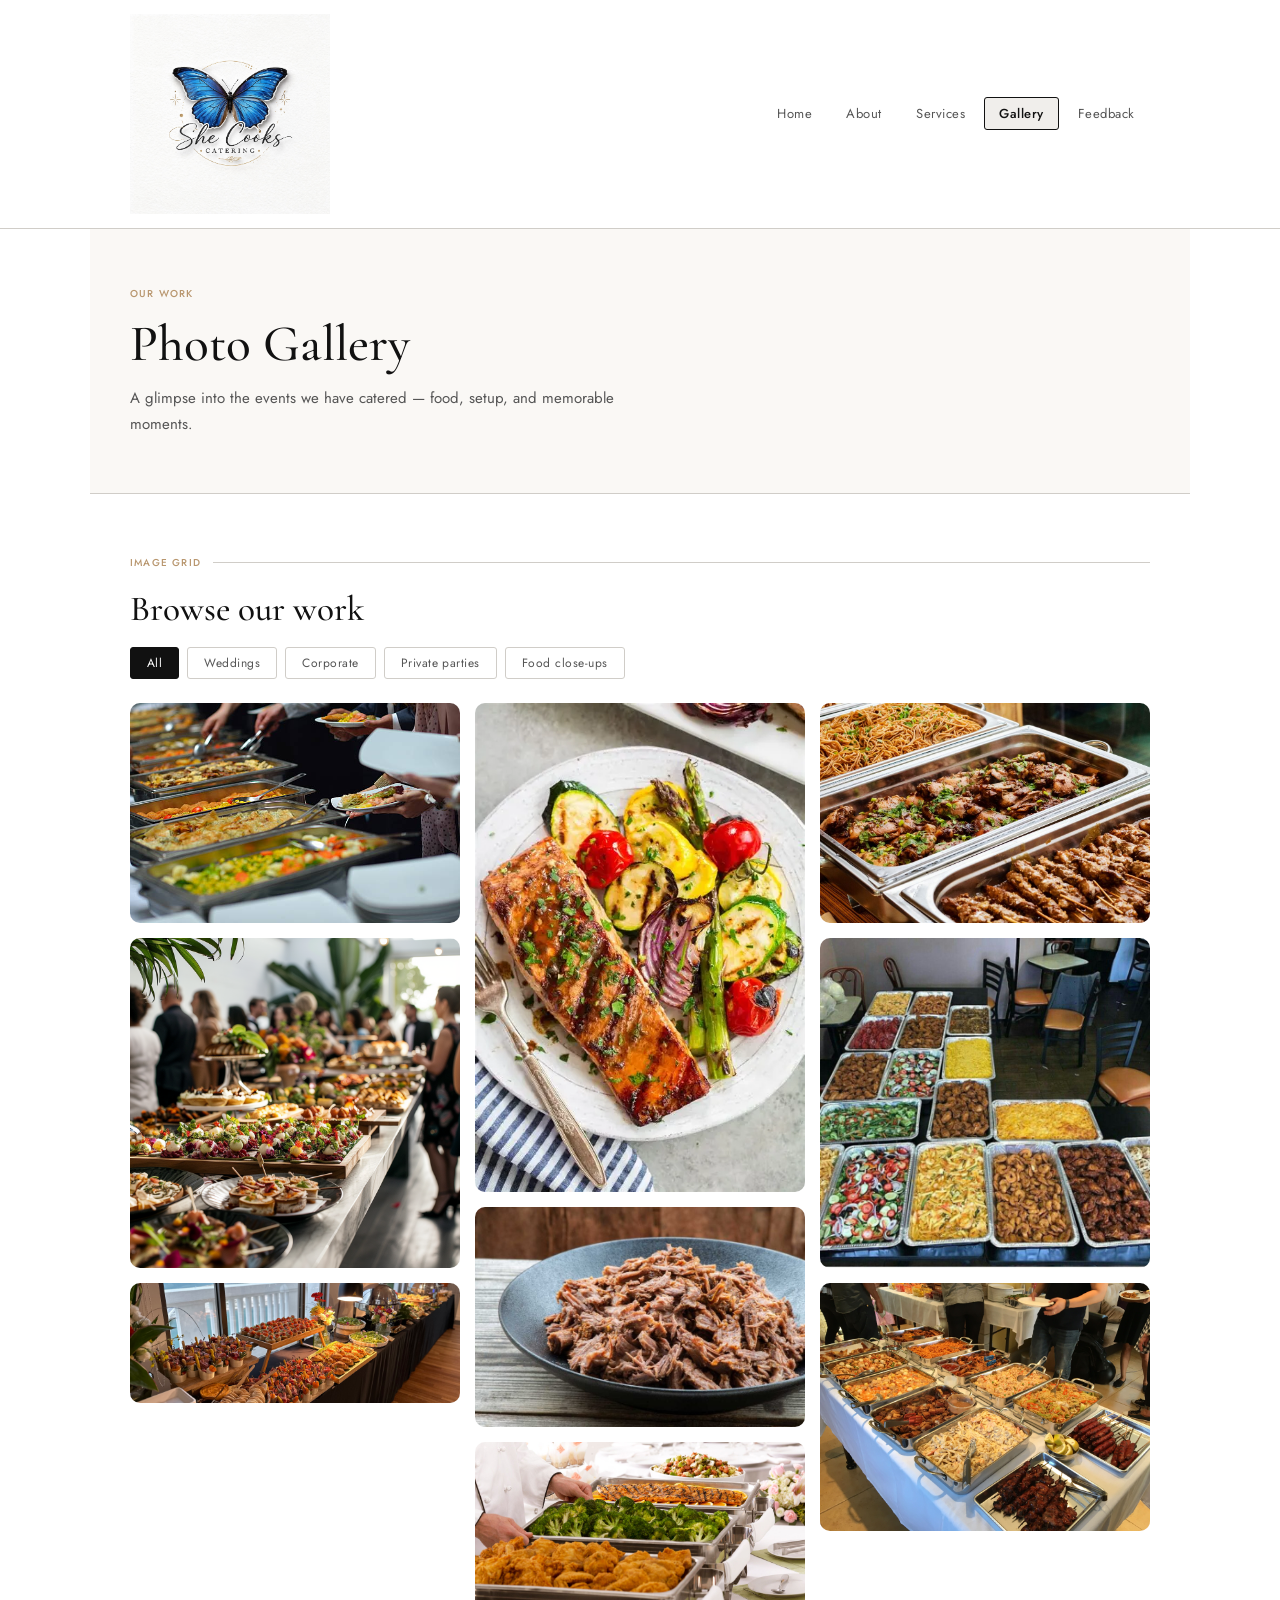
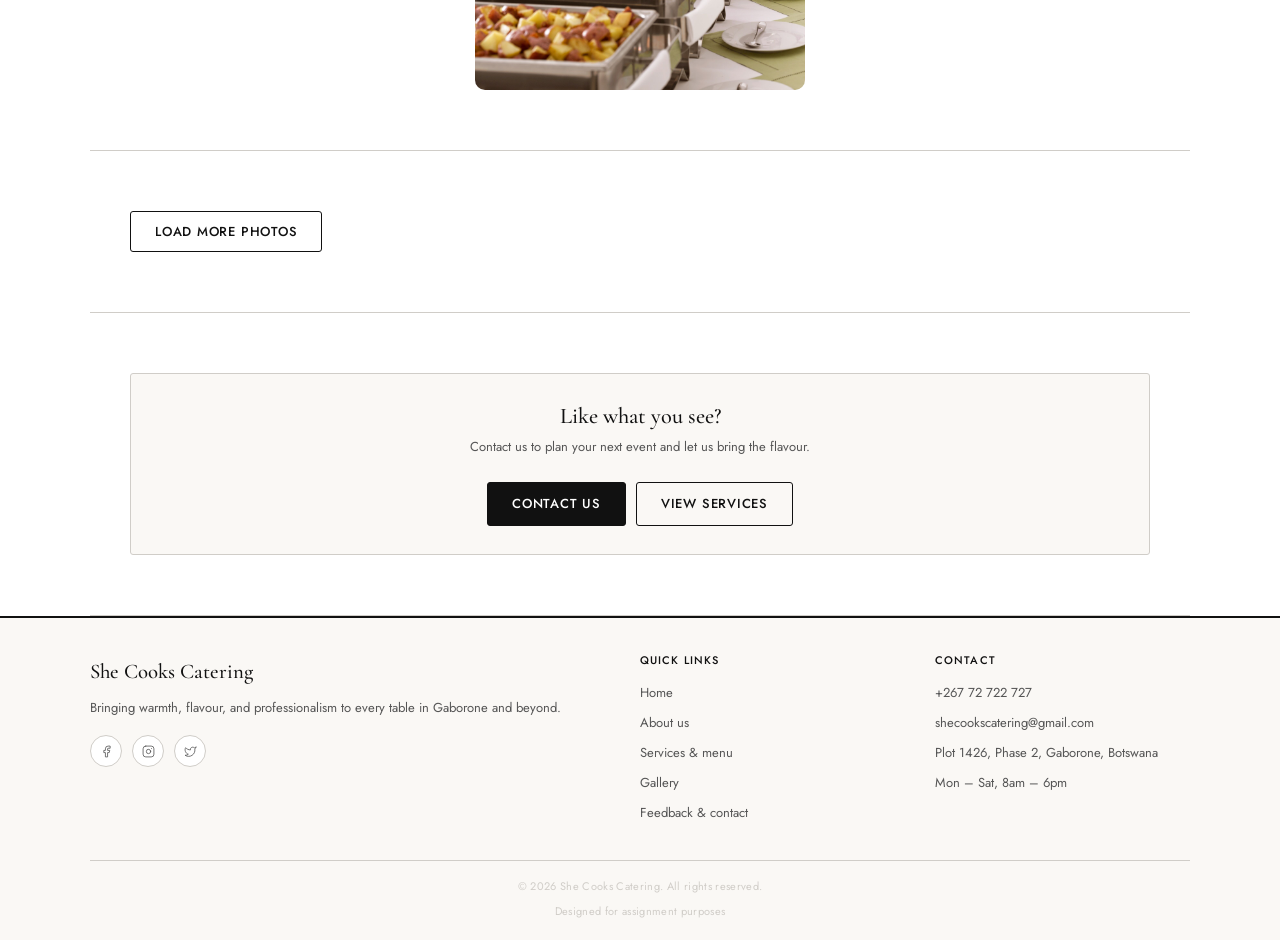
<file: gallery.html>
<!DOCTYPE html>
<html lang="en">
<head>
  <meta charset="UTF-8" />
  <meta name="viewport" content="width=device-width, initial-scale=1.0" />
  <title>Gallery – She Cooks Catering</title>
<link rel="stylesheet" href="css/style.css"> 
</head>
<body>

  <header>
    <nav aria-label="Primary navigation">
      <img src="SheCooksCatering.png" alt="She Cooks Catering Logo" width="200">
      <ul>
        <li><a href="index.html">Home</a></li>
        <li><a href="about.html">About</a></li>
        <li><a href="services.html">Services</a></li>
        <li><a href="gallery.html" class="active">Gallery</a></li>
        <li><a href="feedback.html">Feedback</a></li>
      </ul>
    </nav>
  </header>

  <main>

    <!-- PAGE HERO -->
    <section class="page-hero" aria-label="Page hero">
      <p class="tag">Our work</p>
      <h1>Photo Gallery</h1>
      <p class="sub">A glimpse into the events we have catered — food, setup, and memorable moments.</p>
    </section>

    <!-- IMAGE GRID -->
    <section aria-labelledby="gallery-heading">
      <div class="section-label">Image grid</div>
      <h2 id="gallery-heading">Browse our work</h2>

      <div class="filter-bar" role="group" aria-label="Filter gallery by category">
        <button class="filter-btn active">All</button>
        <button class="filter-btn">Weddings</button>
        <button class="filter-btn">Corporate</button>
        <button class="filter-btn">Private parties</button>
        <button class="filter-btn">Food close-ups</button>
      </div>

      <div class="gallery-grid">
         <img src="wedding.jpeg" alt="Wedding catering">
        <img src="corporate.png" alt="Corporate catering event">
        <img src="private-party.jpeg" alt="Private party catering">
        <img src="grilled-fish-fillet.jpeg" alt="Grilled fish dish">
        <img src="seswaa.jpeg" alt="Traditional seswaa meal">
        <img src="food.jpeg" alt="Catering food display">
        <img src="food2.jpeg" alt="Buffet catering setup">
        <img src="food3.jpeg" alt="Delicious plated meals">
        <img src="food4.jpeg" alt="Food presentation at event">
     </div>
    </section>

    <!-- LOAD MORE -->
    <section aria-label="Load more images">
      <button class="btn-outline">Load more photos</button>
    </section>

    <!-- CALL TO ACTION -->
    <section aria-label="Call to action">
      <div class="cta-bar">
        <div>
          <h2>Like what you see?</h2>
          <p>Contact us to plan your next event and let us bring the flavour.</p>
        </div>
        <div class="cta-btns">
          <a href="feedback.html" class="btn-solid">Contact us</a>
          <a href="services.html" class="btn-outline">View services</a>
        </div>
      </div>
    </section>

  </main>

  <footer>
    <div class="footer-grid">
      <div>
        <p class="footer-brand">She Cooks Catering</p>
        <p class="footer-tagline">Bringing warmth, flavour, and professionalism to every table in Gaborone and beyond.</p>
        <div class="social-row" aria-label="Social media links">
          <a href="#" class="social-dot" aria-label="Facebook">
            <svg viewBox="0 0 24 24"><path d="M18 2h-3a5 5 0 00-5 5v3H7v4h3v8h4v-8h3l1-4h-4V7a1 1 0 011-1h3z"/></svg>
          </a>
          <a href="#" class="social-dot" aria-label="Instagram">
            <svg viewBox="0 0 24 24"><rect x="2" y="2" width="20" height="20" rx="5"/><path d="M16 11.37A4 4 0 1112.63 8 4 4 0 0116 11.37z"/><line x1="17.5" y1="6.5" x2="17.51" y2="6.5"/></svg>
          </a>
          <a href="#" class="social-dot" aria-label="Twitter/X">
            <svg viewBox="0 0 24 24"><path d="M22 4s-.7 2.1-2 3.4c1.6 10-9.4 17.3-18 11.6 2.2.1 4.4-.6 6-2C3 15.5.5 9.6 3 5c2.2 2.6 5.6 4.1 9 4-.9-4.2 4-6.5 7-3.8 1.1 0 3-1.2 3-1.2z"/></svg>
          </a>
        </div>
      </div>
      <div class="footer-col">
        <h4>Quick links</h4>
        <ul>
          <li><a href="index.html">Home</a></li>
          <li><a href="about.html">About us</a></li>
          <li><a href="services.html">Services &amp; menu</a></li>
          <li><a href="gallery.html">Gallery</a></li>
          <li><a href="feedback.html">Feedback &amp; contact</a></li>
        </ul>
      </div>
      <div class="footer-col">
        <h4>Contact</h4>
        <ul>
          <li>+267 72 722 727</li>
          <li>shecookscatering@gmail.com</li>
          <li>Plot 1426, Phase 2, Gaborone, Botswana</li>
          <li>Mon – Sat, 8am – 6pm</li>
        </ul>
      </div>
    </div>
    <div class="footer-bar">
      <small>&copy; 2026 She Cooks Catering. All rights reserved.</small>
      <small>Designed for assignment purposes</small>
    </div>
  </footer>

</body>
</html>
</file>
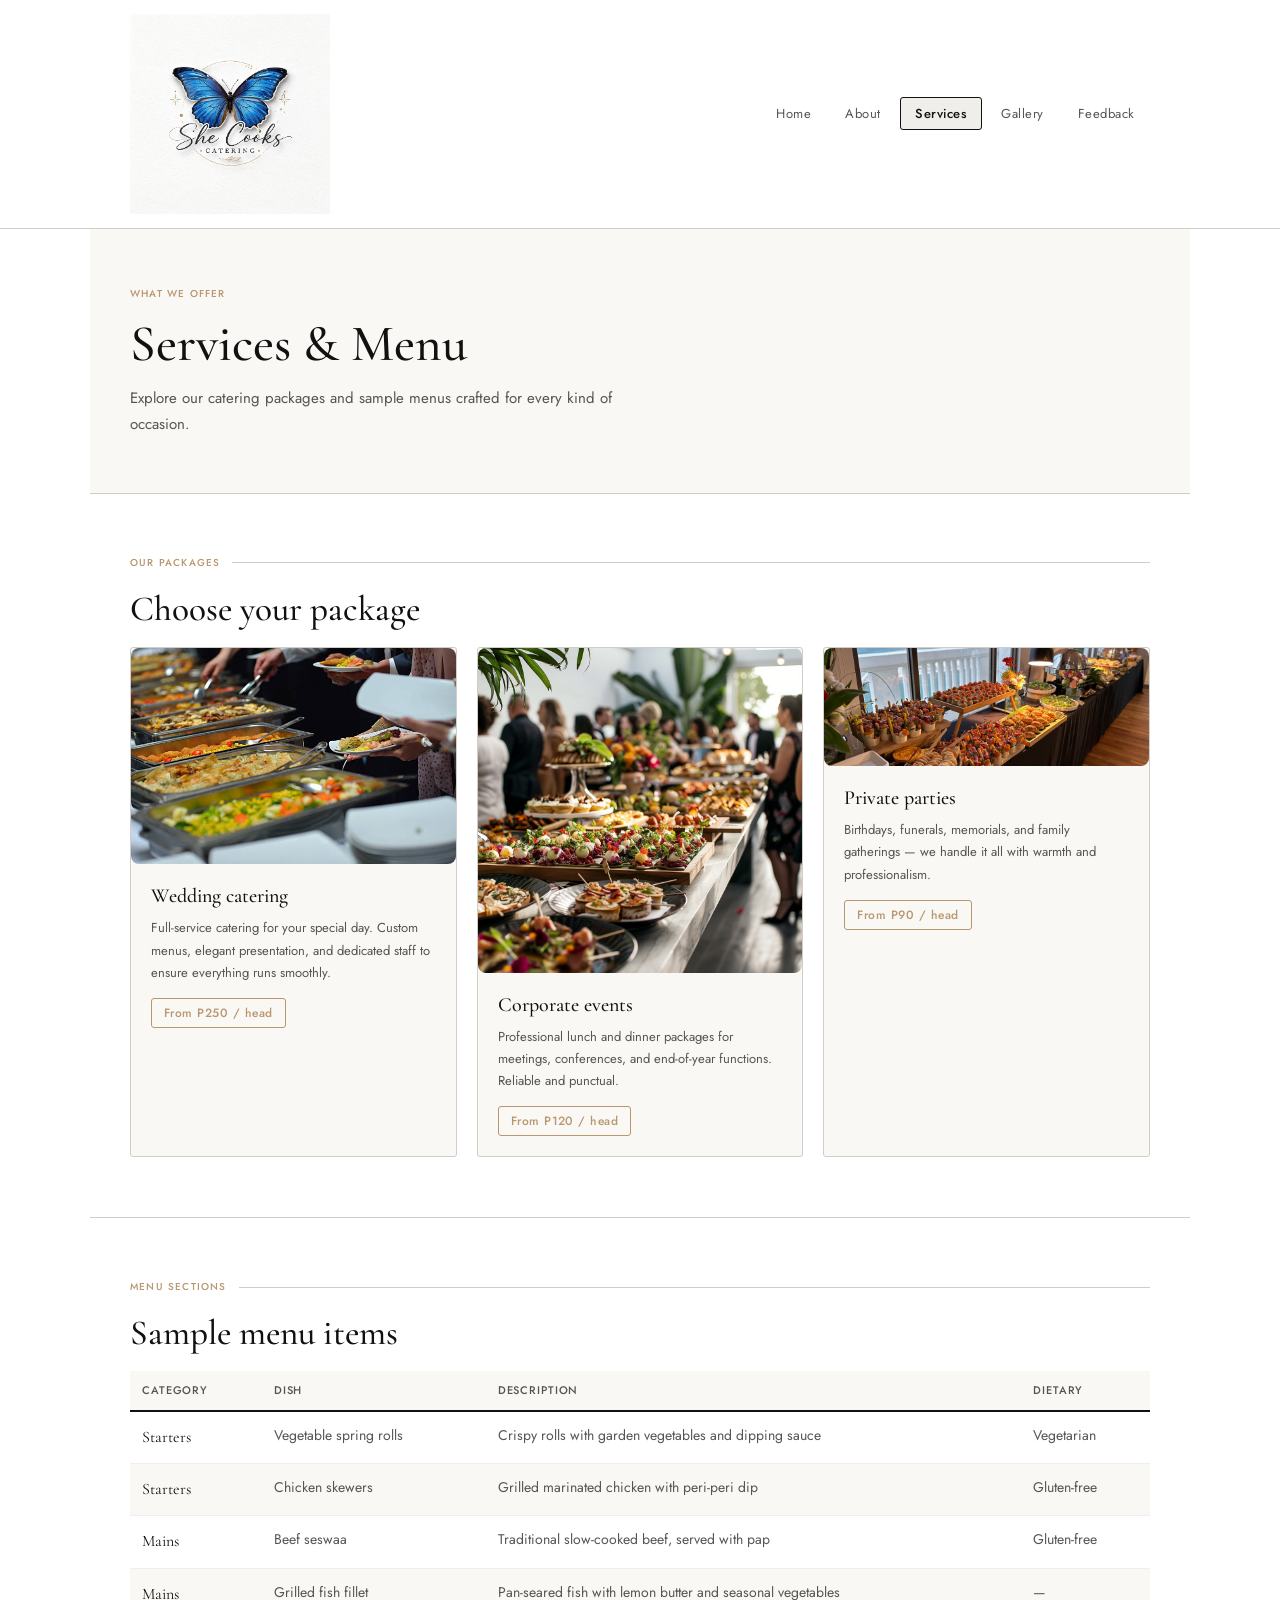
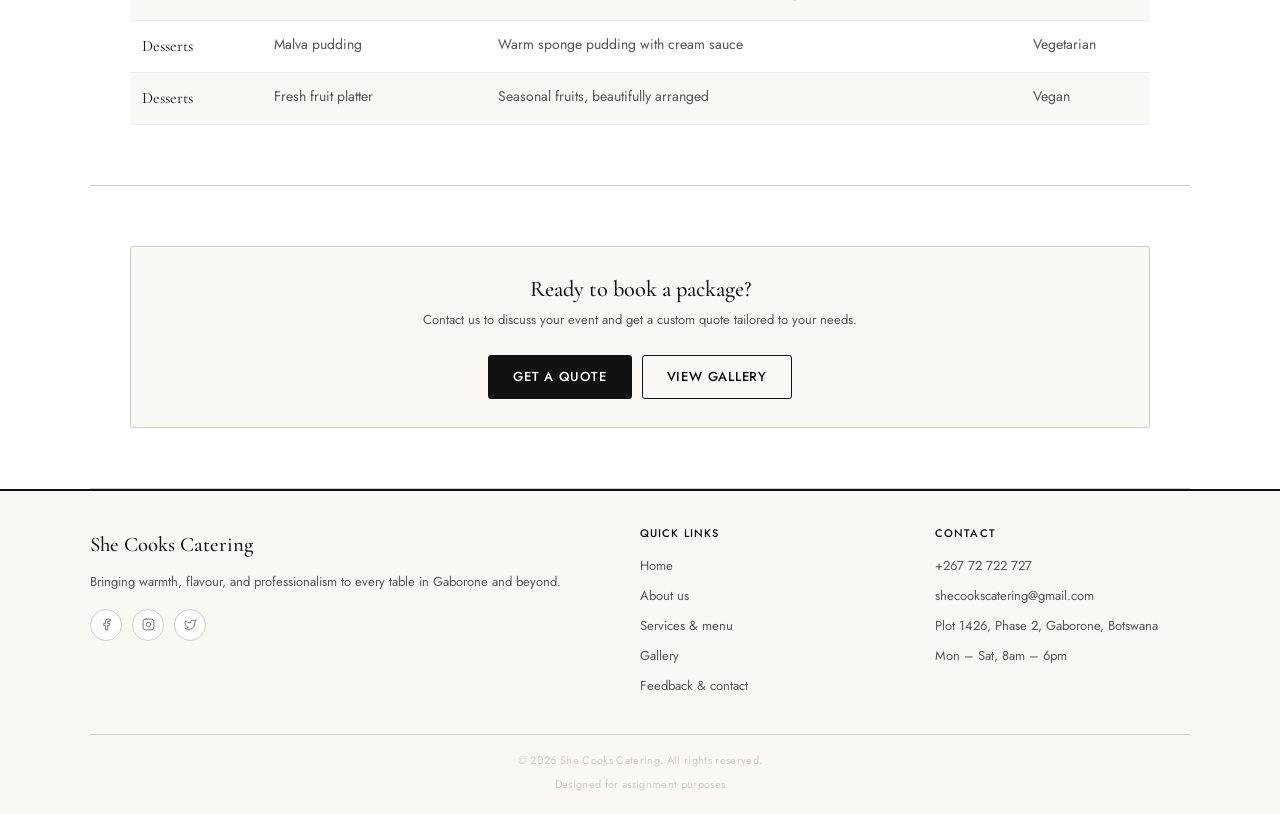
<file: services.html>
<!DOCTYPE html>
<html lang="en">
<head>
  <meta charset="UTF-8" />
  <meta name="viewport" content="width=device-width, initial-scale=1.0" />
  <title>Services &amp; Menu – She Cooks Catering</title>
<link rel="stylesheet" href="css/style.css"> 
</head>
<body>

  <header>
    <nav aria-label="Primary navigation">
      <img src="SheCooksCatering.png" alt="She Cooks Catering Logo" width="200">
      <ul>
        <li><a href="index.html">Home</a></li>
        <li><a href="about.html">About</a></li>
        <li><a href="services.html" class="active">Services</a></li>
        <li><a href="gallery.html">Gallery</a></li>
        <li><a href="feedback.html">Feedback</a></li>
      </ul>
    </nav>
  </header>

  <main>

    <!-- PAGE HERO -->
    <section class="page-hero" aria-label="Page hero">
      <p class="tag">What we offer</p>
      <h1>Services &amp; Menu</h1>
      <p class="sub">Explore our catering packages and sample menus crafted for every kind of occasion.</p>
    </section>

    <!-- SERVICE CARDS -->
    <section aria-labelledby="packages-heading">
      <div class="section-label">Our packages</div>
      <h2 id="packages-heading">Choose your package</h2>
      <div class="services-grid">
        <article class="svc-card">
        <img src="wedding.jpeg" alt="Wedding catering">
       <div class="svc-card-body">
        <h3>Wedding catering</h3>
        <p>Full-service catering for your special day. Custom menus, elegant presentation, and dedicated staff to ensure everything runs smoothly.</p>
            <span class="price-tag">From P250 / head</span>
    </div>
        </article>
        <article class="svc-card">
            <img src="corporate.png" alt="Corporate catering">
          <div class="svc-card-body">
            <h3>Corporate events</h3>
            <p>Professional lunch and dinner packages for meetings, conferences, and end-of-year functions. Reliable and punctual.</p>
            <span class="price-tag">From P120 / head</span>
          </div>
        </article>
        <article class="svc-card">
            <img src="private-party.jpeg" alt="Private party catering">
          <div class="svc-card-body">
            <h3>Private parties</h3>
            <p>Birthdays, funerals, memorials, and family gatherings — we handle it all with warmth and professionalism.</p>
            <span class="price-tag">From P90 / head</span>
          </div>
        </article>
      </div>
    </section>

    <!-- SAMPLE MENU TABLE -->
    <section aria-labelledby="menu-heading">
      <div class="section-label">Menu sections</div>
      <h2 id="menu-heading">Sample menu items</h2>
      <div class="menu-table-wrap">
        <table>
          <thead>
            <tr>
              <th>Category</th>
              <th>Dish</th>
              <th>Description</th>
              <th>Dietary</th>
            </tr>
          </thead>
          <tbody>
            <tr>
              <td>Starters</td>
              <td>Vegetable spring rolls</td>
              <td>Crispy rolls with garden vegetables and dipping sauce</td>
              <td>Vegetarian</td>
            </tr>
            <tr>
              <td>Starters</td>
              <td>Chicken skewers</td>
              <td>Grilled marinated chicken with peri-peri dip</td>
              <td>Gluten-free</td>
            </tr>
            <tr>
              <td>Mains</td>
              <td>Beef seswaa</td>
              <td>Traditional slow-cooked beef, served with pap</td>
              <td>Gluten-free</td>
            </tr>
            <tr>
              <td>Mains</td>
              <td>Grilled fish fillet</td>
              <td>Pan-seared fish with lemon butter and seasonal vegetables</td>
              <td>—</td>
            </tr>
            <tr>
              <td>Desserts</td>
              <td>Malva pudding</td>
              <td>Warm sponge pudding with cream sauce</td>
              <td>Vegetarian</td>
            </tr>
            <tr>
              <td>Desserts</td>
              <td>Fresh fruit platter</td>
              <td>Seasonal fruits, beautifully arranged</td>
              <td>Vegan</td>
            </tr>
          </tbody>
        </table>
      </div>
    </section>

    <!-- CALL TO ACTION -->
    <section aria-label="Call to action">
      <div class="cta-bar">
        <div>
          <h2>Ready to book a package?</h2>
          <p>Contact us to discuss your event and get a custom quote tailored to your needs.</p>
        </div>
        <div class="cta-btns">
          <a href="feedback.html" class="btn-solid">Get a quote</a>
          <a href="gallery.html" class="btn-outline">View gallery</a>
        </div>
      </div>
    </section>

  </main>

  <footer>
    <div class="footer-grid">
      <div>
        <p class="footer-brand">She Cooks Catering</p>
        <p class="footer-tagline">Bringing warmth, flavour, and professionalism to every table in Gaborone and beyond.</p>
        <div class="social-row" aria-label="Social media links">
          <a href="#" class="social-dot" aria-label="Facebook">
            <svg viewBox="0 0 24 24"><path d="M18 2h-3a5 5 0 00-5 5v3H7v4h3v8h4v-8h3l1-4h-4V7a1 1 0 011-1h3z"/></svg>
          </a>
          <a href="#" class="social-dot" aria-label="Instagram">
            <svg viewBox="0 0 24 24"><rect x="2" y="2" width="20" height="20" rx="5"/><path d="M16 11.37A4 4 0 1112.63 8 4 4 0 0116 11.37z"/><line x1="17.5" y1="6.5" x2="17.51" y2="6.5"/></svg>
          </a>
          <a href="#" class="social-dot" aria-label="Twitter/X">
            <svg viewBox="0 0 24 24"><path d="M22 4s-.7 2.1-2 3.4c1.6 10-9.4 17.3-18 11.6 2.2.1 4.4-.6 6-2C3 15.5.5 9.6 3 5c2.2 2.6 5.6 4.1 9 4-.9-4.2 4-6.5 7-3.8 1.1 0 3-1.2 3-1.2z"/></svg>
          </a>
        </div>
      </div>
      <div class="footer-col">
        <h4>Quick links</h4>
        <ul>
          <li><a href="index.html">Home</a></li>
          <li><a href="about.html">About us</a></li>
          <li><a href="services.html">Services &amp; menu</a></li>
          <li><a href="gallery.html">Gallery</a></li>
          <li><a href="feedback.html">Feedback &amp; contact</a></li>
        </ul>
      </div>
      <div class="footer-col">
        <h4>Contact</h4>
        <ul>
          <li>+267 72 722 727</li>
          <li>shecookscatering@gmail.com</li>
          <li>Plot 1426, Phase 2, Gaborone, Botswana</li>
          <li>Mon – Sat, 8am – 6pm</li>
        </ul>
      </div>
    </div>
    <div class="footer-bar">
      <small>&copy; 2026 She Cooks Catering. All rights reserved.</small>
      <small>Designed for assignment purposes</small>
    </div>
  </footer>

</body>
</html>
</file>
<file: css/style.css>
/* ============================================
   She Cooks Catering — style.css
   Applies to: index, about, services, gallery,
               feedback, contact
   ============================================ */

/* ── GOOGLE FONTS ── */
@import url('https://fonts.googleapis.com/css2?family=Cormorant+Garamond:ital,wght@0,400;0,500;0,600;1,400;1,500&family=Jost:wght@300;400;500&display=swap');

/* ── CSS VARIABLES ── */
:root {
  --color-black:      #111111;
  --color-white:      #ffffff;
  --color-cream:      #faf8f5;
  --color-light-grey: #f0eeeb;
  --color-mid-grey:   #d0cdc8;
  --color-dark-grey:  #555555;
  --color-gold:       #b8966e;

  --font-display: 'Cormorant Garamond', Georgia, serif;
  --font-body:    'Jost', Arial, sans-serif;

  --max-width: 1100px;
  --section-padding: 60px 40px;
  --border: 1px solid var(--color-mid-grey);
  --radius: 3px;

  --transition: 0.25s ease;
}

/* ── RESET ── */
*, *::before, *::after {
  box-sizing: border-box;
  margin: 0;
  padding: 0;
}

html {
  scroll-behavior: smooth;
}

body {
  font-family: var(--font-body);
  font-size: 15px;
  color: var(--color-black);
  background: var(--color-white);
  line-height: 1.7;
}

img {
  max-width: 100%;
  display: block;
}

a {
  color: inherit;
  text-decoration: none;
}

ul {
  list-style: none;
}

/* ── TYPOGRAPHY ── */
h1, h2, h3, h4 {
  font-family: var(--font-display);
  font-weight: 500;
  line-height: 1.25;
  color: var(--color-black);
}

h1 { font-size: clamp(2rem, 5vw, 3.2rem); }
h2 { font-size: clamp(1.5rem, 3vw, 2.2rem); margin-bottom: 16px; }
h3 { font-size: 1.25rem; margin-bottom: 8px; }
h4 { font-size: 1rem; margin-bottom: 10px; }

p { margin-bottom: 14px; color: var(--color-dark-grey); }
p:last-child { margin-bottom: 0; }

/* ── LAYOUT WRAPPER ── */
.container {
  max-width: var(--max-width);
  margin: 0 auto;
  padding: 0 40px;
}

/* ── BUTTONS ── */
.btn-solid,
.btn-outline,
.btn-submit {
  display: inline-block;
  font-family: var(--font-body);
  font-size: 13px;
  font-weight: 500;
  letter-spacing: 0.06em;
  text-transform: uppercase;
  padding: 10px 24px;
  border-radius: var(--radius);
  border: 1.5px solid var(--color-black);
  cursor: pointer;
  transition: background var(--transition), color var(--transition);
}

.btn-solid {
  background: var(--color-black);
  color: var(--color-white);
}

.btn-solid:hover {
  background: var(--color-gold);
  border-color: var(--color-gold);
  color: var(--color-white);
}

.btn-outline {
  background: transparent;
  color: var(--color-black);
}

.btn-outline:hover {
  background: var(--color-black);
  color: var(--color-white);
}

.btn-submit {
  width: 100%;
  background: var(--color-black);
  color: var(--color-white);
  padding: 12px;
  text-align: center;
}

.btn-submit:hover {
  background: var(--color-gold);
  border-color: var(--color-gold);
}

/* ── HEADER & NAV ── */
header {
  position: sticky;
  top: 0;
  z-index: 100;
  background: var(--color-white);
  border-bottom: var(--border);
}

nav[aria-label="Primary navigation"] {
  display: flex;
  align-items: center;
  justify-content: space-between;
  padding: 14px 40px;
  max-width: var(--max-width);
  margin: 0 auto;
}

nav ul {
  display: flex;
  gap: 4px;
}

nav ul li a {
  font-family: var(--font-body);
  font-size: 13px;
  font-weight: 400;
  letter-spacing: 0.04em;
  padding: 6px 14px;
  border-radius: var(--radius);
  border: 1px solid transparent;
  color: var(--color-dark-grey);
  transition: all var(--transition);
}

nav ul li a:hover {
  color: var(--color-black);
  background: var(--color-light-grey);
}

nav ul li a.active {
  color: var(--color-black);
  border-color: var(--color-black);
  background: var(--color-light-grey);
  font-weight: 500;
}

/* ── LOGO PLACEHOLDER ── */
.logo-ph {
  width: 130px;
  height: 52px;
  border: 1.5px dashed var(--color-mid-grey);
  border-radius: var(--radius);
  display: flex;
  align-items: center;
  justify-content: center;
  font-size: 11px;
  color: var(--color-mid-grey);
  letter-spacing: 0.05em;
  text-transform: uppercase;
}

/* ── SECTION SHARED STYLES ── */
section {
  padding: var(--section-padding);
  border-bottom: var(--border);
  max-width: var(--max-width);
  margin: 0 auto;
}

.section-label {
  font-family: var(--font-body);
  font-size: 10px;
  font-weight: 500;
  letter-spacing: 0.12em;
  text-transform: uppercase;
  color: var(--color-gold);
  margin-bottom: 16px;
  display: flex;
  align-items: center;
  gap: 12px;
}

.section-label::after {
  content: '';
  flex: 1;
  height: 0.5px;
  background: var(--color-mid-grey);
}

/* ── PAGE HERO (inner pages) ── */
.page-hero {
  padding: 56px 40px;
  background: var(--color-cream);
  border-bottom: var(--border);
}

.page-hero .tag {
  font-family: var(--font-body);
  font-size: 10px;
  font-weight: 500;
  letter-spacing: 0.12em;
  text-transform: uppercase;
  color: var(--color-gold);
  margin-bottom: 10px;
}

.page-hero h1 {
  margin-bottom: 10px;
}

.page-hero .sub {
  font-size: 15px;
  color: var(--color-dark-grey);
  max-width: 520px;
  margin-bottom: 0;
}

/* ── HOMEPAGE HERO ── */
.hero {
  text-align: center;
  padding: 80px 40px;
  background: var(--color-cream);
  border-bottom: var(--border);
}

.hero-logo-ph {
  width: 180px;
  height: 180px;
  border: 1.5px dashed var(--color-mid-grey);
  border-radius: var(--radius);
  display: flex;
  align-items: center;
  justify-content: center;
  font-size: 11px;
  color: var(--color-mid-grey);
  letter-spacing: 0.05em;
  text-transform: uppercase;
  margin: 0 auto 28px;
}

.hero .tag {
  font-family: var(--font-body);
  font-size: 10px;
  font-weight: 500;
  letter-spacing: 0.12em;
  text-transform: uppercase;
  color: var(--color-gold);
  margin-bottom: 14px;
}

.hero h1 {
  font-style: italic;
  margin-bottom: 14px;
}

.hero .sub {
  font-size: 15px;
  color: var(--color-dark-grey);
  max-width: 460px;
  margin: 0 auto 28px;
}

.hero-btns {
  display: flex;
  gap: 12px;
  justify-content: center;
}

/* ── IMAGE PLACEHOLDER ── */
.img-ph {
  border: 1.5px dashed var(--color-mid-grey);
  border-radius: var(--radius);
  height: 280px;
  display: flex;
  flex-direction: column;
  align-items: center;
  justify-content: center;
  gap: 10px;
  background: var(--color-cream);
}

.img-ph svg {
  width: 28px;
  height: 28px;
  stroke: var(--color-mid-grey);
  fill: none;
  stroke-width: 1;
  stroke-linecap: round;
  stroke-linejoin: round;
}

.img-ph span,
.img-ph figcaption {
  font-size: 11px;
  color: var(--color-mid-grey);
  letter-spacing: 0.05em;
}

/* ── ABOUT GRID ── */
.gallery-grid {
  column-count: 3;
  column-gap: 15px;
}

.gallery-grid img {
  width: 100%;
  display: block;
  margin-bottom: 15px;
  border-radius: 10px;
  break-inside: avoid;
}
``

.about-grid h2 {
  margin-bottom: 16px;
}

.about-grid .btn-solid {
  margin-top: 8px;
}

/* ── VALUES GRID ── */
.values-grid {
  display: grid;
  grid-template-columns: repeat(2, 1fr);
  gap: 16px;
}

.value-card {
  border: var(--border);
  border-radius: var(--radius);
  padding: 24px;
  background: var(--color-cream);
  transition: border-color var(--transition);
}

.value-card:hover {
  border-color: var(--color-gold);
}

.value-card h3 {
  font-family: var(--font-display);
  color: var(--color-black);
}

.value-card p {
  font-size: 13px;
  margin-bottom: 0;
}

/* ── TEAM GRID ── */
.team-grid {
  display: grid;
  grid-template-columns: repeat(3, 1fr);
  gap: 20px;
}

.team-card {
  border: var(--border);
  border-radius: var(--radius);
  padding: 28px 20px;
  text-align: center;
  background: var(--color-cream);
  transition: border-color var(--transition);
}

.team-card:hover {
  border-color: var(--color-gold);
}

.avatar-ph {
  width: 64px;
  height: 64px;
  border-radius: 50%;
  border: 1.5px dashed var(--color-mid-grey);
  margin: 0 auto 14px;
  display: flex;
  align-items: center;
  justify-content: center;
  background: var(--color-light-grey);
}

.avatar-ph svg {
  width: 24px;
  height: 24px;
  stroke: var(--color-mid-grey);
  fill: none;
  stroke-width: 1.2;
}

.team-card h3 {
  font-size: 1.1rem;
  margin-bottom: 4px;
}

.team-card p {
  font-size: 12px;
  color: var(--color-gold);
  margin-bottom: 0;
  letter-spacing: 0.04em;
}

/* ── SERVICES GRID ── */
.services-grid {
  display: grid;
  grid-template-columns: repeat(3, 1fr);
  gap: 20px;
}

.svc-card {
  border: var(--border);
  border-radius: var(--radius);
  background: var(--color-cream);
  overflow: hidden;
  transition: border-color var(--transition);
}

.svc-card:hover {
  border-color: var(--color-gold);
}

.svc-card-img {
  height: 120px;
  background: var(--color-light-grey);
  border-bottom: var(--border);
  display: flex;
  flex-direction: column;
  align-items: center;
  justify-content: center;
  gap: 6px;
}

.svc-card-img svg {
  width: 24px;
  height: 24px;
  stroke: var(--color-mid-grey);
  fill: none;
  stroke-width: 1;
  stroke-linecap: round;
  stroke-linejoin: round;
}

.svc-card-icon {
  width: 36px;
  height: 36px;
  border: var(--border);
  border-radius: var(--radius);
  display: flex;
  align-items: center;
  justify-content: center;
  margin-bottom: 10px;
  background: var(--color-light-grey);
}

.svc-card-icon svg {
  width: 16px;
  height: 16px;
  stroke: var(--color-dark-grey);
  fill: none;
  stroke-width: 1.5;
  stroke-linecap: round;
  stroke-linejoin: round;
}

.svc-card-body {
  padding: 20px;
}

.svc-card-body h3 {
  margin-bottom: 8px;
}

.svc-card-body p {
  font-size: 13px;
  margin-bottom: 14px;
}

.price-tag {
  display: inline-block;
  font-family: var(--font-body);
  font-size: 12px;
  font-weight: 500;
  color: var(--color-gold);
  border: 1px solid var(--color-gold);
  padding: 4px 12px;
  border-radius: var(--radius);
  letter-spacing: 0.04em;
}

/* ── MENU TABLE ── */
.menu-table-wrap {
  overflow-x: auto;
}

table {
  width: 100%;
  border-collapse: collapse;
  font-size: 14px;
}

thead th {
  text-align: left;
  font-family: var(--font-body);
  font-size: 11px;
  font-weight: 500;
  text-transform: uppercase;
  letter-spacing: 0.08em;
  color: var(--color-dark-grey);
  border-bottom: 2px solid var(--color-black);
  padding: 10px 12px;
  background: var(--color-cream);
}

tbody td {
  padding: 12px;
  border-bottom: 0.5px solid var(--color-light-grey);
  color: var(--color-dark-grey);
  vertical-align: top;
}

tbody tr:nth-child(even) {
  background: var(--color-cream);
}

tbody tr:hover {
  background: var(--color-light-grey);
}

tbody td:first-child {
  font-family: var(--font-display);
  font-size: 16px;
  color: var(--color-black);
}

/* ── FILTER BAR (gallery) ── */
.filter-bar {
  display: flex;
  gap: 8px;
  flex-wrap: wrap;
  margin-bottom: 24px;
}

.filter-btn {
  font-family: var(--font-body);
  font-size: 12px;
  font-weight: 400;
  letter-spacing: 0.04em;
  padding: 6px 16px;
  border: var(--border);
  border-radius: var(--radius);
  background: transparent;
  color: var(--color-dark-grey);
  cursor: pointer;
  transition: all var(--transition);
}

.filter-btn:hover {
  background: var(--color-light-grey);
  color: var(--color-black);
}

.filter-btn.active {
  background: var(--color-black);
  border-color: var(--color-black);
  color: var(--color-white);
}

/* ── CALL TO ACTION BAR ── */
.cta-bar {
  display: flex;
  align-items: center;
  justify-content: space-between;
  gap: 24px;
  border: var(--border);
  border-radius: var(--radius);
  padding: 28px 32px;
  background: var(--color-cream);
}

.cta-bar h2 {
  font-size: 1.4rem;
  margin-bottom: 6px;
}

.cta-bar p {
  font-size: 13px;
  margin-bottom: 0;
}

.cta-btns {
  display: flex;
  gap: 10px;
  flex-shrink: 0;
}

/* ── CONTACT CARDS ── */
.contact-cards {
  display: grid;
  grid-template-columns: repeat(3, 1fr);
  gap: 20px;
}

.contact-card {
  border: var(--border);
  border-radius: var(--radius);
  padding: 24px;
  background: var(--color-cream);
  transition: border-color var(--transition);
}

.contact-card:hover {
  border-color: var(--color-gold);
}

.contact-icon {
  width: 40px;
  height: 40px;
  border: var(--border);
  border-radius: var(--radius);
  display: flex;
  align-items: center;
  justify-content: center;
  background: var(--color-light-grey);
  margin-bottom: 14px;
}

.contact-icon svg {
  width: 16px;
  height: 16px;
  stroke: var(--color-dark-grey);
  fill: none;
  stroke-width: 1.5;
  stroke-linecap: round;
  stroke-linejoin: round;
}

.contact-card h3 {
  font-family: var(--font-body);
  font-size: 11px;
  font-weight: 500;
  text-transform: uppercase;
  letter-spacing: 0.08em;
  color: var(--color-gold);
  margin-bottom: 8px;
}

.contact-card p {
  font-size: 14px;
  margin-bottom: 4px;
  color: var(--color-dark-grey);
}

.contact-card a {
  color: var(--color-black);
  text-decoration: underline;
  text-decoration-color: var(--color-mid-grey);
  transition: text-decoration-color var(--transition);
}

.contact-card a:hover {
  text-decoration-color: var(--color-gold);
}

/* ── MAP PLACEHOLDER ── */
.map-ph {
  border: 1.5px dashed var(--color-mid-grey);
  border-radius: var(--radius);
  height: 260px;
  display: flex;
  flex-direction: column;
  align-items: center;
  justify-content: center;
  gap: 10px;
  background: var(--color-cream);
}

.map-ph svg {
  width: 32px;
  height: 32px;
  stroke: var(--color-mid-grey);
  fill: none;
  stroke-width: 1;
  stroke-linecap: round;
  stroke-linejoin: round;
}

.map-ph span {
  font-size: 13px;
  color: var(--color-mid-grey);
}

.map-ph small {
  font-size: 11px;
  color: var(--color-mid-grey);
  letter-spacing: 0.04em;
}

/* ── FORMS ── */
.form-grid {
  display: grid;
  grid-template-columns: 1fr 1fr;
  gap: 16px;
}

.form-group {
  display: flex;
  flex-direction: column;
  gap: 6px;
}

.form-group.full {
  grid-column: 1 / -1;
}

label {
  font-family: var(--font-body);
  font-size: 12px;
  font-weight: 500;
  letter-spacing: 0.04em;
  color: var(--color-dark-grey);
  text-transform: uppercase;
}

input[type="text"],
input[type="email"],
input[type="tel"],
select,
textarea {
  width: 100%;
  border: var(--border);
  border-radius: var(--radius);
  padding: 10px 14px;
  font-family: var(--font-body);
  font-size: 14px;
  color: var(--color-black);
  background: var(--color-white);
  transition: border-color var(--transition);
  appearance: none;
}

input:focus,
select:focus,
textarea:focus {
  outline: none;
  border-color: var(--color-gold);
}

textarea {
  height: 120px;
  resize: vertical;
}

/* ── STAR RATING ── */
.rating-row {
  display: flex;
  gap: 8px;
}

.rating-row span {
  font-size: 26px;
  color: var(--color-mid-grey);
  cursor: pointer;
  transition: color var(--transition);
}

.rating-row span:hover {
  color: var(--color-gold);
}

/* ── TESTIMONIALS ── */
.testimonials-grid {
  display: grid;
  grid-template-columns: repeat(3, 1fr);
  gap: 20px;
}

.testimonial-card {
  border: var(--border);
  border-radius: var(--radius);
  padding: 24px;
  background: var(--color-cream);
}

.stars {
  font-size: 14px;
  color: var(--color-gold);
  margin-bottom: 12px;
  letter-spacing: 2px;
}

.testimonial-card blockquote {
  font-family: var(--font-display);
  font-size: 1.05rem;
  font-style: italic;
  color: var(--color-black);
  line-height: 1.6;
  margin-bottom: 14px;
}

.testimonial-card cite {
  font-family: var(--font-body);
  font-size: 12px;
  font-weight: 500;
  color: var(--color-gold);
  letter-spacing: 0.04em;
  font-style: normal;
}

/* ── CENTRE HELPER ── */
.center {
  text-align: center;
  margin-top: 24px;
}

/* ── FOOTER ── */
footer {
  background: var(--color-cream);
  border-top: 2px solid var(--color-black);
  padding: 48px 40px 28px;
}

.footer-grid {
  display: grid;
  grid-template-columns: 2fr 1fr 1fr;
  gap: 40px;
  max-width: var(--max-width);
  margin: 0 auto 28px;
}

.footer-brand {
  font-family: var(--font-display);
  font-size: 1.3rem;
  font-weight: 500;
  color: var(--color-black);
  margin-bottom: 8px;
}

.footer-tagline {
  font-size: 13px;
  color: var(--color-dark-grey);
  line-height: 1.7;
  margin-bottom: 0;
}

.social-row {
  display: flex;
  gap: 10px;
  margin-top: 16px;
}

.social-dot {
  width: 32px;
  height: 32px;
  border-radius: 50%;
  border: var(--border);
  display: flex;
  align-items: center;
  justify-content: center;
  background: var(--color-white);
  transition: border-color var(--transition), background var(--transition);
}

.social-dot:hover {
  background: var(--color-black);
  border-color: var(--color-black);
}

.social-dot:hover svg {
  stroke: var(--color-white);
}

.social-dot svg {
  width: 13px;
  height: 13px;
  stroke: var(--color-dark-grey);
  fill: none;
  stroke-width: 1.5;
  stroke-linecap: round;
  stroke-linejoin: round;
  transition: stroke var(--transition);
}

.footer-col h4 {
  font-family: var(--font-body);
  font-size: 11px;
  font-weight: 500;
  text-transform: uppercase;
  letter-spacing: 0.1em;
  color: var(--color-black);
  margin-bottom: 14px;
}

.footer-col ul li {
  font-size: 13px;
  color: var(--color-dark-grey);
  margin-bottom: 8px;
}

.footer-col ul li a {
  color: var(--color-dark-grey);
  transition: color var(--transition);
}

.footer-col ul li a:hover {
  color: var(--color-gold);
}

.footer-bar {
  border-top: 0.5px solid var(--color-mid-grey);
  padding-top: 16px;
  display: flex;
  justify-content: space-between;
  align-items: center;
  max-width: var(--max-width);
  margin: 0 auto;
}

.footer-bar small {
  font-size: 11px;
  color: var(--color-mid-grey);
  letter-spacing: 0.03em;
}

/* ── RESPONSIVE ── */
@media (max-width: 900px) {
  .gallery-grid {
    column-count: 2;
  }
}

@media (max-width: 600px) {
  nav[aria-label="Primary navigation"] {
    flex-direction: column;
    gap: 10px;
    padding: 14px;
  }

  nav ul {
    flex-wrap: wrap;
    justify-content: center;
  }

  .about-grid,
  .values-grid,
  .services-grid,
  .team-grid,
  .contact-cards,
  .testimonials-grid,
  .footer-grid,
  .form-grid {
    grid-template-columns: 1fr;
  }

  .gallery-grid {
    column-count: 1;
  }
}

  .cta-bar { flex-direction: column; text-align: center; }
  .cta-btns { justify-content: center; }

  .hero { padding: 48px 24px; }
  .hero-btns { flex-direction: column; align-items: center; }

  footer { padding: 36px 24px 20px; }
  .footer-bar { flex-direction: column; gap: 6px; text-align: center; }
}

/* existing styles above */

nav {
  background-color: #333;
}

.svc-card img {
  width: 100%;
  border-radius: 8px;
}

.services-grid {
  display: grid;
  grid-template-columns: repeat(3, 1fr);
  gap: 20px;
}

.svc-card:hover {
  transform: scale(1.03);
  transition: 0.3s;
}
``

.gallery-grid {
  column-count: 3;
  column-gap: 15px;
}

.gallery-grid img {
  width: 100%;
  display: block;
  margin-bottom: 15px;
  border-radius: 10px;
  break-inside: avoid;
}
``
</file>
